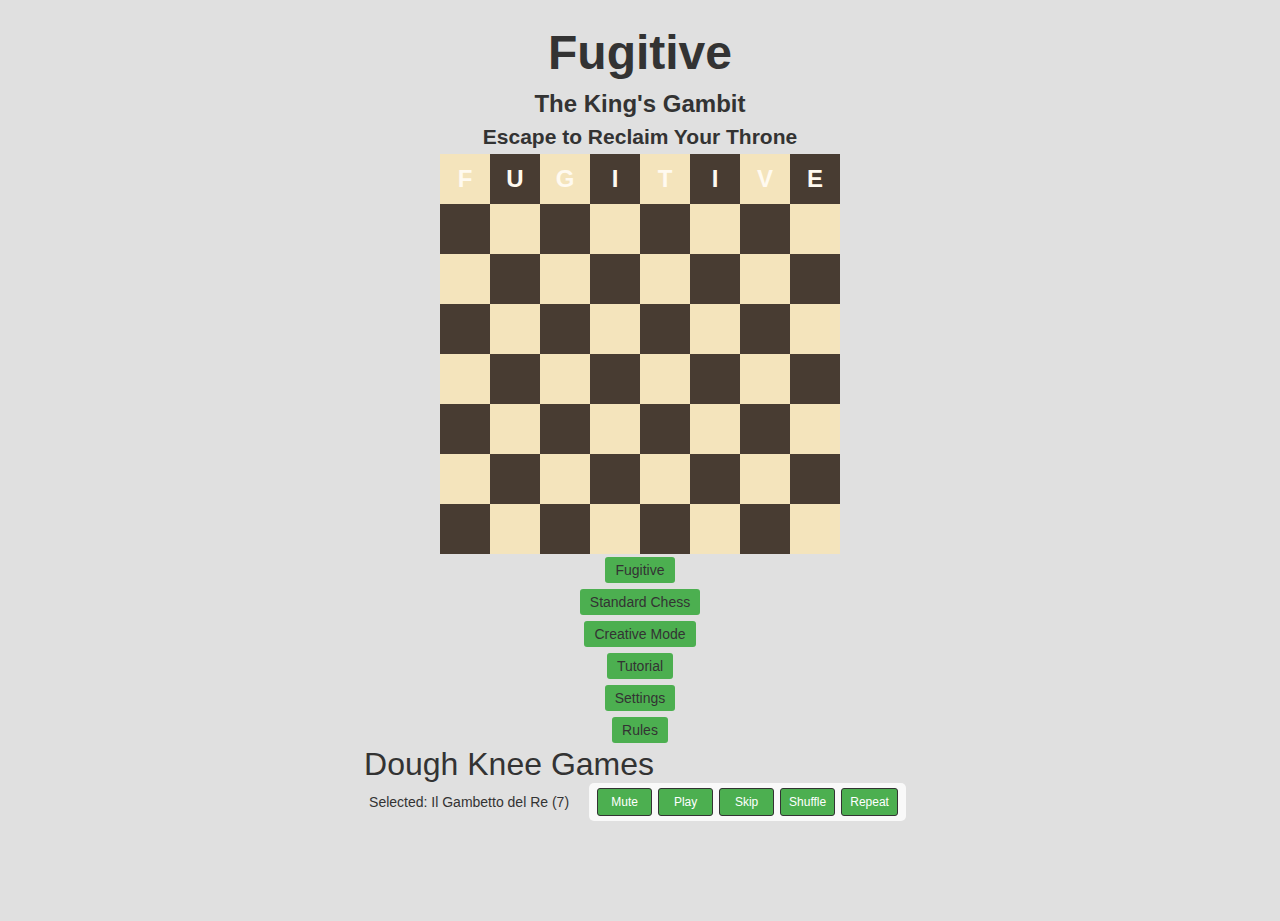
<file: Fugitive.html>
<!DOCTYPE html>
<html lang="en">
<head>
    <meta charset="UTF-8">
    <meta name="viewport" content="width=device-width, initial-scale=1.0">
    <meta http-equiv="Cache-Control" content="no-cache, no-store, must-revalidate">
    <meta http-equiv="Pragma" content="no-cache">
    <meta http-equiv="Expires" content="0">
    <title>Fugitive Chess</title>
    <link href="https://fonts.googleapis.com/css2?family=Orbitron&family=Permanent+Marker&family=Exo+2&family=Cabin&family=Bubblegum+Sans&family=VCR+OSD+Mono&family=Bebas+Neue&family=Rajdhani&family=Press+Start+2P&family=MedievalSharp&family=Audiowide&family=Creepster&family=Hanalei+Fill&family=Nosifer&display=swap" rel="stylesheet">
    <style>
        body {
            display: flex;
            z-index: 1;
            position: relative;
            flex-direction: column;
            align-items: center;
            font-family: Arial, sans-serif;
            background: #f0f0f0;
            color: #333;
            margin: 0;
            padding: 15px;
            padding-bottom: 100px;
            transition: background 0.3s, color 0.3s;
        }
        h1 { font-size: 48px; margin: 10px 0; text-align: center; }
        h2 { font-size: 24px; margin: 7px 0; text-align: center; }
        h3 { font-size: 21px; margin: 5px 0; text-align: center; }
        f1 { font-size: 32px; margin: 10px 0; text-align: center; }
        f2 { font-size: 16px; margin: 7px 0; text-align: center; }
        f3 { font-size: 14px; margin: 5px 0; text-align: center; }
        #start-page, #fugitive-menu, #game-area, #creative-mode, #tutorial-section, #settings-section, #rules-section {
            display: none;
            flex-direction: column;
            align-items: center;
        }
        #start-page { display: flex; } /* Initially visible */
        #ad-board-container {
            display: grid;
            grid-template-columns: repeat(8, 50px);
            grid-template-rows: repeat(8, 50px);
        }
        .square {
            width: 50px;
            height: 50px;
            display: flex;
            justify-content: center;
            align-items: center;
        }
        .text {
            font-size: 24px;
            font-weight: bold;
        }
        .text-white { color: white; }
        .bg-red { background-color: red; }
        .bg-blue { background-color: blue; }
        .bg-green { background-color: green; }
        .bg-yellow { background-color: yellow; }
        .bg-purple { background-color: purple; }
        .bg-orange { background-color: orange; }
        select {
            padding: 5px;
            font-size: 14px;
            margin: 5px 0;
            border-radius: 3px;
            width: 200px;
            background: #fff;
            border: 1px solid #333;
            cursor: pointer;
        }
        button {
            padding: 5px 10px;
            font-size: 14px;
            cursor: pointer;
            background: #4CAF50;
            color: white;
            border: none;
            border-radius: 3px;
            margin: 3px;
            transition: background 0.3s;
        }
        button:hover { background: #45a049; }
        button:focus {
            outline: 2px solid #000;
            outline-offset: 2px;
        }
        select:focus {
            outline: 2px solid #000;
            outline-offset: 2px;
        }
        canvas {
            border: 2px solid #000;
            box-shadow: 0 0 5px rgba(0, 0, 0, 0.3);
            display: none; /* Hide by default */
        }
        #level-info, #game-info, #stats, #track-info, #mode-instructions, #tutorial-info {
            margin: 5px;
            font-size: 14px;
            text-align: center;
        }
        #mode-instructions { max-width: 350px; }
        #prompt {
            display: none;
            position: fixed;
            top: 50%;
            left: 50%;
            transform: translate(-50%, -50%);
            background: white;
            padding: 10px;
            border: 2px solid #333;
            border-radius: 5px;
            text-align: center;
            font-size: 14px;
            z-index: 1000;
            max-width: 350px;
        }
        #music-controls button {
            padding: 6px 8px;
            font-size: 12px;
            margin: 0 3px;
            min-width: 55px;
            color: white;
            border: 1px solid #333;
        }
        #game-area button, #creative-mode button, #tutorial-section button {
            display: inline-block;
        }
        footer {
            position: relative;
            flex-direction: column;
            height: auto;
            bottom: 0;
            left: 0;
            width: 100%;
            background: #f0f0f0;
            color: #333;
            display: flex;
            justify-content: space-between;
            align-items: center;
            font-family: Arial, sans-serif;
            padding: 10px;
            padding-top: 20px;
            z-index: 10;
            transition: background 0.3s, color 0.3s;
        }
        #developer-info, #logo-placeholder, #sponsor-banner {
            margin: 5px 20px;
        }
        #music-player {
            display: flex;
            align-items: center;
        }
        #track-info { margin-right: 10px; }
        #music-controls {
            display: flex;
            justify-content: center;
            margin: 0 10px;
            padding: 5px;
            background: rgba(255, 255, 255, 0.8);
            border-radius: 5px;
        }
        #sponsor-banner {
            background: #eee;
            padding: 5px;
            border: 1px solid #ccc;
            text-align: center;
            font-style: italic;
        }
        @media (max-width: 600px) {
            body { padding-bottom: 100px; }
            #game-footer {
                flex-direction: column;
                padding: 5px;
            }
            #music-player { margin: 5px 0; }
        }
        #rules-content {
            max-width: 600px;
            text-align: left;
            padding: 10px;
        }
        #standard-chess-section {
            display: none;
            flex-direction: column;
            align-items: center;
        }
    </style>
</head>
<body>
    <header>
        <h1>Fugitive</h1>
        <h2>The King's Gambit</h2>
        <h3>Escape to Reclaim Your Throne</h3>
    </header>
    <main>
        <!-- Start Page -->
        <div id="start-page">
            <div id="ad-board-container"></div>
            <button id="btn-to-fugitive" aria-label="Go to Fugitive mode">Fugitive</button>
            <button id="btn-to-standard" aria-label="Go to Standard Chess mode">Standard Chess</button>
            <button id="btn-to-creative" aria-label="Go to Creative mode">Creative Mode</button>
            <button id="btn-to-tutorial" aria-label="Go to Tutorial">Tutorial</button>
            <button id="btn-to-settings" aria-label="Go to Settings">Settings</button>
            <button id="btn-to-rules" aria-label="Go to Rules">Rules</button>
        </div>

        <!-- Fugitive Menu -->
        <div id="fugitive-menu">
            <h3>Fugitive Mode</h3>
            <div>Difficulty</div>
            <select id="difficulty" title="Choose game difficulty. Higher levels increase guard numbers and aggression.">
                <option value="pawn">Pawn</option>
                <option value="knight" selected>Knight</option>
                <option value="rook">Rook</option>
                <option value="bishop">Bishop</option>
                <option value="queen">Queen</option>
                <option value="king">King</option>
            </select>
            <div id="level-info">Level 1</div>
            <select id="level" title="Select the level (1-100). Affects guard types and numbers."></select>
            <div>Theme</div>
            <select id="theme" title="Choose the visual theme of the game board and UI.">
                <option value="light">Light</option>
                <option value="dark">Dark</option>
                <option value="greyscale">Greyscale</option>
                <option value="rgb">RGB</option>
                <option value="90s">90s</option>
                <option value="80s">80s</option>
                <option value="70s">70s</option>
                <option value="neon">Neon</option>
                <option value="paint">Paint</option>
                <option value="galaxy">Galaxy</option>
                <option value="pirate">Pirate</option>
                <option value="cyberpunk">Cyberpunk</option>
                <option value="retro-arcade">Retro Arcade</option>
                <option value="nature">Nature</option>
                <option value="steampunk">Steampunk</option>
                <option value="mythology">Mythology</option>
                <option value="underwater">Underwater</option>
                <option value="desert">Desert</option>
                <option value="jungle">Jungle</option>
                <option value="space">Space</option>
                <option value="ice">Ice</option>
                <option value="volcano">Volcano</option>
                <option value="candy">Candy Land</option>
                <option value="haunted">Haunted</option>
                <option value="circus">Circus</option>
                <option value="dream">Dreamscape</option>
                <option value="noir">Noir</option>
            </select>
            <div>Piece Style</div>
            <select id="piece-style" title="Select the style of game pieces (e.g., classic, emoji).">
                <option value="classic">Classic</option>
                <option value="emoji">Emoji</option>
                <option value="minimalist">Minimalist</option>
                <option value="fantasy">Fantasy</option>
                <option value="scifi">Sci-Fi</option>
                <option value="historical">Historical</option>
                <option value="medieval">Medieval</option>
                <option value="futuristic">Futuristic</option>
                <option value="animal-kingdom">Animal Kingdom</option>
                <option value="pirate-crew">Pirate Crew</option>
                <option value="cybernetic">Cybernetic</option>
                <option value="mythic">Mythic</option>
                <option value="circus-troupe">Circus Troupe</option>
                <option value="steampunk-gadgets">Steampunk Gadgets</option>
                <option value="elemental">Elemental</option>
                <option value="ghostly">Ghostly</option>
                <option value="candy-cast">Candy Cast</option>
                <option value="catholic">Catholic</option>
            </select>
            <div>Hero</div>
            <select id="hero-select" title="Choose a hero with a special ability (optional)."></select>
            <div>
                <label for="song-select">Select Song:</label>
                <select id="song-select" title="Choose background music for the game.">
                    <option value="">Select a song</option>
                </select>
            </div>
            <div>Turn Timer</div>
            <select id="turn-timer" title="Enable a 30-second timer per turn when On.">
                <option value="off">Off</option>
                <option value="on">On</option>
            </select>
            <div>Turn Limit</div>
            <select id="turn-limit" title="Set a maximum number of turns (None, 5, 10, 15).">
                <option value="none">None</option>
                <option value=" monitoring">5 Turns</option>
                <option value="10">10 Turns</option>
                <option value="15">15 Turns</option>
            </select>
            <div>King Disarmed</div>
            <select id="king-disarmed" title="Prevent the king from attacking guards when On.">
                <option value="off">Off</option>
                <option value="on">On</option>
            </select>
            <div>Guards</div>
            <select id="guards" title="Enable or disable guards on the board.">
                <option value="on">On</option>
                <option value="off">Off</option>
            </select>
            <div>Fog Vision</div>
            <select id="fog-vision" title="Limit visibility to the king’s adjacent squares when On.">
                <option value="off">Off</option>
                <option value="on">On</option>
            </select>
            <div>Treasure Drops</div>
            <select id="treasure-drops" title="Enable random treasure drops on the board when On.">
                <option value="off">Off</option>
                <option value="on">On</option>
            </select>
            <div>Hidden Items</div>
            <select id="hidden-items" title="Make treasures invisible until collected when On.">
                <option value="off">Off</option>
                <option value="on">On</option>
            </select>
            <div>Arcade Mode</div>
            <select id="arcade-mode" title="Enable point collection and scoring when On.">
                <option value="off">Off</option>
                <option value="on">On</option>
            </select>
            <div>Hero Ability</div>
            <select id="hero-ability" title="Enable the selected hero’s special ability when On.">
                <option value="off">Off</option>
                <option value="on">On</option>
            </select>
            <div>Portals</div>
            <select id="portals" title="Add 0-3 pairs of teleporting portals to the board.">
                <option value="0">Off</option>
                <option value="1">1 Pair</option>
                <option value="2">2 Pairs</option>
                <option value="3⁠">3 Pairs</option>
            </select>
            <button id="btn-random-theme" aria-label="Set a random theme">Random Theme</button>
            <button id="btn-play" aria-label="Start the game with selected settings">Play</button>
            <button id="btn-random-start" aria-label="Start a game with random settings">Random Start</button>
            <button id="btn-back-to-start-fugitive" aria-label="Return to the start page">Back to Start Page</button>
        </div>

        <!-- Game Area (Fugitive Gameplay) -->
        <div id="game-area">
            <div id="mode-instructions"></div>
            <div id="game-info">Roll Dice to Start</div>
            <canvas id="board" width="400" height="400"></canvas>
            <div id="stats">Difficulty: Knight | Rolls: 0 | Moves: 0 | Guards: 0 | Levels: 0</div>
            <div>
                <button id="btn-roll" aria-label="Roll the dice to start your turn">Roll Dice</button>
                <button id="btn-menu" aria-label="Return to Fugitive menu">Fugitive Menu</button>
                <button id="btn-reset" aria-label="Reset the current level">Reset</button>
                <button id="btn-restart" aria-label="Restart the current level">Restart</button>
                <button id="btn-save" aria-label="Save the current game state">Save Game</button>
                <button id="btn-load" aria-label="Load a saved game">Load Game</button>
                <button id="btn-back-to-start-game" aria-label="Return to the start page">Back to Start Page</button>
            </div>
        </div>

        <!-- Standard Mode -->
        <div id="standard-chess-section">
            <h3>Standard Chess</h3>
            <div>Difficulty</div>
            <select id="standard-difficulty" title="Choose AI difficulty">
                <option value="easy">Easy</option>
                <option value="medium" selected>Medium</option>
                <option value="hard">Hard</option>
            </select>
            <div>Theme</div>
            <select id="standard-theme" title="Choose the visual theme of the game board and UI">
                <!-- Options will be populated dynamically from existing themes -->
            </select>
            <div>Piece Style</div>
            <select id="standard-piece-style" title="Select the style of game pieces">
                <!-- Options will be populated dynamically from existing piece styles -->
            </select>
            <div>Hero</div>
            <select id="standard-hero-select" title="Choose a hero to replace the king visually">
                <option value="-1">None Selected</option>
                <!-- Options will be populated dynamically -->
            </select>
            <div>
                <label for="standard-song-select">Select Song:</label>
                <select id="standard-song-select" title="Choose background music for the game">
                    <option value="">Select a song</option>
                    <!-- Options will be populated dynamically -->
                </select>
            </div>
            <div>Turn Timer</div>
            <select id="standard-turn-timer" title="Enable a 30-second timer per turn when On">
                <option value="off">Off</option>
                <option value="on">On</option>
            </select>
            <button id="btn-standard-random-theme" aria-label="Set a random theme">Random Theme</button>
            <button id="btn-standard-play" aria-label="Start Standard Chess">Play</button>
            <button id="btn-standard-reset" aria-label="Reset the game">Reset</button> <!-- Added Reset Button -->
            <button id="btn-back-to-start-standard" aria-label="Return to the start page">Back to Start Page</button>
            <div id="standard-game-info">White to move</div>
            <canvas id="standard-chess-board" width="400" height="400"></canvas>
        </div>

        <!-- Creative Mode -->
        <div id="creative-mode">
            <h3>Creative Mode</h3>
            <div id="creative-tools">
                <button id="btn-place-king" aria-label="Place the king on the board">Place King</button>
                <button id="btn-place-jail" aria-label="Place the jail on the board">Place Jail</button>
                <button id="btn-place-escape" aria-label="Place the escape point on the board">Place Escape</button>
                <select id="guard-type" title="Choose guard type to place.">
                    <option value="pawn">Pawn</option>
                    <option value="rook">Rook</option>
                    <option value="knight">Knight</option>
                    <option value="bishop">Bishop</option>
                    <option value="queen">Queen</option>
                </select>
                <button id="btn-place-guard" aria-label="Place a guard on the board">Place Guard</button>
                <button id="btn-place-block" aria-label="Place a block on the board">Place Block</button>
                <select id="treasure-type" title="Choose treasure type to place.">
                    <option value="diamond">Diamond</option>
                    <option value="key">Key</option>
                    <option value="gold">Gold</option>
                    <option value="shield">Shield</option>
                    <option value="sword">Sword</option>
                    <option value="boots">Boots</option>
                    <option value="spyglass">Spyglass</option>
                    <option value="portal">Portal</option>
                    <option value="potion">Potion</option>
                    <option value="map">Map</option>
                    <option value="trident">Trident</option>
                    <option value="excalibur">Excalibur</option>
                    <option value="mjolnir">Mjolnir</option>
                    <option value="grail">Grail</option>
                    <option value="horn">Horn</option>
                    <option value="bow">Bow</option>
                    <option value="crown">Crown</option>
                    <option value="feather">Feather</option>
                    <option value="eye">Eye</option>
                    <option value="storm">Storm</option>
                </select>
                <button id="btn-place-treasure" aria-label="Place a treasure on the board">Place Treasure</button>
                <button id="btn-place-portal" aria-label="Place a portal on the board">Place Portal</button>
                <button id="btn-remove" aria-label="Remove an element from the board">Remove Element</button>
                <button id="btn-save-map" aria-label="Save the current map">Save Map</button>
                <button id="btn-load-map" aria-label="Load a saved map">Load Map</button>
                <button id="btn-play-creative" aria-label="Play the current map">Play Map</button>
                <button id="btn-back-to-start-creative" aria-label="Return to the start page">Back to Start Page</button>
            </div>
            <canvas id="creative-board" width="400" height="400"></canvas>
        </div>

        <!-- Tutorial Section -->
        <div id="tutorial-section">
            <h3>Tutorial</h3>
            <div id="tutorial-info">Welcome to the Tutorial! Follow the instructions below.</div>
            <canvas id="tutorial-board" width="400" height="400"></canvas>
            <button id="btn-back-to-start-tutorial" aria-label="Return to the start page">Back to Start Page</button>
        </div>

        <!-- Settings Section -->
        <div id="settings-section">
            <h3>Settings</h3>
            <label for="music-volume">Music Volume:</label>
            <input type="range" id="music-volume" min="0" max="1" step="0.1" value="0.5">
            <button id="btn-save-theme" aria-label="Save the current theme">Save Current Theme</button>
            <button id="btn-back-to-start-settings" aria-label="Return to the start page">Back to Start Page</button>
        </div>

        <!-- Rules Section -->
        <div id="rules-section">
            <h3>Game Rules</h3>
            <div id="rules-content">
                <p><strong>Goal:</strong> Escape from jail (red square) to the safe spot (green square) as the king or a selected hero, avoiding guards.</p>
                <p><strong>Play:</strong></p>
                <ul>
                    <li>Choose difficulty, level, theme, piece style, and optionally a hero.</li>
                    <li>Toggle options: Turn Timer, Turn Limit, King Disarmed, Guards, Treasure Drops, Hidden Items, Hero Ability.</li>
                    <li>Click Play or Random Start.</li>
                    <li>Black walls block paths.</li>
                    <li>Press Space to roll dice (1–6 moves). Use arrow keys or WASD to move.</li>
                    <li>Move (1 move per square) or attack guards (1 move, removes them, ends turn, unless King Disarmed).</li>
                    <li>Collect treasures for special abilities (if enabled).</li>
                    <li>Use hero abilities (if enabled).</li>
                    <li>Reset: new board; Restart: same board; Menu: return to menu.</li>
                </ul>
                <p><strong>Pieces:</strong></p>
                <ul>
                    <li><strong>King/Hero:</strong> Moves one square in any direction.</li>
                    <li><strong>Pawn:</strong> Moves diagonally towards you.</li>
                    <li><strong>Rook:</strong> Moves horizontally or vertically towards you.</li>
                    <li><strong>Knight:</strong> Moves in an L-shape.</li>
                    <li><strong>Bishop:</strong> Moves diagonally towards you.</li>
                    <li><strong>Queen:</strong> Moves in any direction towards you.</li>
                </ul>
                <p><strong>Options:</strong></p>
                <ul>
                    <li><strong>Turn Timer:</strong> Limits time per turn to 30s when On.</li>
                    <li><strong>Turn Limit:</strong> Ends game if exceeded (None, 5, 10, 15 turns).</li>
                    <li><strong>King Disarmed:</strong> Prevents attacking guards when On.</li>
                    <li><strong>Guards:</strong> Enables/disables guards.</li>
                    <li><strong>Treasure Drops:</strong> Enables random treasure items on the board.</li>
                    <li><strong>Hidden Items:</strong> Makes treasure items invisible until collected.</li>
                    <li><strong>Hero Ability:</strong> Allows the selected hero to use their special ability.</li>
                    <li><strong>Portals:</strong> Adds 0 to 3 pairs of linked portals on the board.</li>
                    <li><strong>Arcade Mode:</strong> Point items (①, ⑤, ⑩) drop, awarding 1, 5, or 10 points. Killing a guard awards 10 points.</li>
                </ul>
            </div>
            <button id="btn-back-to-start-rules" aria-label="Return to the start page">Back to Start Page</button>
        </div>

        <!-- Prompt (Shared Across Modes) -->
        <div id="prompt">
            <div id="prompt-text"></div>
            <button id="btn-replay" aria-label="Replay the current level">Replay</button>
            <button id="btn-next-level" aria-label="Advance to the next level">Next Level</button>
            <button id="btn-back-to-menu" aria-label="Return to the Fugitive menu" style="display: none;">Back to Menu</button>
        </div>
    </main>
    <div id="game-footer">
        <f1>Dough Knee Games</f1>
        <div id="music-player">
            <div id="track-info">Now Playing: None</div>
            <div id="music-controls">
                <button id="btn-mute" aria-label="Toggle mute for music">Mute</button>
                <button id="btn-pause" aria-label="Play or pause music">Play</button>
                <button id="btn-skip" aria-label="Skip to the next music track">Skip</button>
                <button id="btn-shuffle" aria-label="Shuffle the music playlist">Shuffle</button>
                <button id="btn-repeat" aria-label="Toggle repeat for music">Repeat</button>
            </div>
        </div>
    </div>
    <script>
        console.log('Fugitive Chess Version: 2025-06-01 Enhanced with Keyboard Controls');

        // --- Constants and State ---
        const SQUARE = 50;
        const BOARD = 8;
        let ctx = null;
        let tutorialCtx = null;
        let creativeCtx = null
        let standardChessCtx = null;
        let musicInitiated = false;
        let turnTimer = null;
        let adBoardInterval = null;
        let turnCount = 0;
        let isDirty = true;

        // Ad Board Variables
        let currentDesign = 0;
        let patternIndex = 0;
        let horizontalRow = 0;
        let verticalCol = 0;
        let columnStart = 0;
        const patterns = [
            'horizontal-forward', 'horizontal-backward', 'diagonal', 'reverse-diagonal', 'diagonal-backward', 'reverse-diagonal-backward',
            'vertical-forward', 'vertical-backward', 'column-cycling'
        ];

        const heroes = {
            hercules: { emoji: '🦸', effect: 'strength', description: 'Defeat guards in adjacent squares' },
            merlin: { emoji: '🧙', effect: 'magic', description: 'Cast a random treasure effect' },
            hanzo: { emoji: '🥷', effect: 'stealth', description: 'Move through guards undetected' },
            musashi: { emoji: '🤺', effect: 'duel', description: 'Challenge and defeat a guard' },
            alexander: { emoji: '🏇', effect: 'charge', description: 'Move double distance' },
            cleopatra: { emoji: '👸', effect: 'charm', description: 'Distract all guards' },
            siddhartha: { emoji: '🤴', effect: 'peace', description: 'Prevent guard attacks for one turn' },
            michael: { emoji: '👼', effect: 'protection', description: 'Invincibility for one turn' },
            solomon: { emoji: '👨‍⚖️', effect: 'wisdom', description: 'Reveal optimal path' },
            gagarin: { emoji: '👨‍🚀', effect: 'explore', description: 'Teleport to any square' },
            jesus: { emoji: '✝️', effect: 'resurrection', description: 'Revive if captured once' },
            loki: { emoji: '🦹', effect: 'trickery', description: 'Swap places with a guard' }
        };

        const treasures = {
            diamond: { symbol: '💎', effect: 'reroll', description: 'Reroll the dice' },
            key: { symbol: '🗝️', effect: 'unlock', description: 'Unlock a hidden path' },
            gold: { symbol: '💰', effect: 'score', description: 'Gain 100 points' },
            shield: { symbol: '🛡️', effect: 'invincible', duration: 1, description: 'Invincible for one turn' },
            sword: { symbol: '⚔️', effect: 'attack', description: 'Extra attack' },
            boots: { symbol: '🏃', effect: 'double-moves', duration: 1, description: 'Double moves for one roll' },
            spyglass: { symbol: '🔍', effect: 'reveal-guards', description: 'Reveal all guard vision' },
            portal: { symbol: '🕳️', effect: 'teleport', description: 'Teleport to random square' },
            potion: { symbol: '🧪', effect: 'restore-moves', description: 'Restore moves' },
            map: { symbol: '📜', effect: 'reveal-treasures', description: 'Reveal all treasures' },
            trident: { symbol: '🔱', effect: 'push-guards', description: 'Push guards back' },
            excalibur: { symbol: '🗡️', effect: 'defeat-guard', description: 'Defeat any guard' },
            mjolnir: { symbol: '🔨', effect: 'stun-guards', description: 'Stun all guards' },
            grail: { symbol: '🍷', effect: 'invincible', duration: 2, description: 'Invincible for two turns' },
            horn: { symbol: '📯', effect: 'distract-guards', description: 'Distract guards' },
            bow: { symbol: '🏹', effect: 'ranged-attack', description: 'Attack from afar' },
            crown: { symbol: '👑', effect: 'double-score', description: 'Double score' },
            feather: { symbol: '🪶', effect: 'fly', description: 'Fly over walls' },
            eye: { symbol: '🧿', effect: 'see-through', description: 'See through walls' },
            storm: { symbol: '🌩️', effect: 'disrupt-vision', description: 'Disrupt guard vision' }
        };

        const points = { '①': 1, '⑤': 5, '⑩': 10 };

        const pieceValues = {
            pawn: 1,
            knight: 3,
            bishop: 3,
            rook: 5,
            queen: 9,
            king: 0
        };

        const standardState = {
            board: Array(8).fill(null).map(() => Array(8).fill(null)),
            turn: 'white',
            selected: null,
            validMoves: [],
            castling: { white: { king: true, kingRook: true, queenRook: true }, black: { king: true, kingRook: true, queenRook: true } },
            enPassant: null,
            difficulty: 'medium',
            theme: 'light',
            pieceStyle: 'classic',
            turnTimer: 'off',
            timer: null,
            whiteTime: 600, // 10 minutes in seconds
            blackTime: 600,
            aiPlaysAs: null,
            cursorRow: 0,
            cursorCol: 0,
            hero: null
        };

        const state = {
            mode: 'fugitive',
            king: [0, 0],
            jail: [0, 0],
            escape: [7, 7],
            opponents: [],
            blocked: [],
            treasures: [],
            collectedTreasures: [],
            portals: 'off',
            portalsList: [],
            roll: 0,
            moves: 0,
            rolls: 0,
            guards: 0,
            levels: 0,
            phase: 'waiting',
            level: 1,
            difficulty: 'knight',
            theme: 'light',
            pieceStyle: 'classic',
            hero: null,
            initial: null,
            turnTimer: 'off',
            turnLimit: 'none',
            kingDisarmed: 'off',
            guardsEnabled: 'on',
            fogVision: 'off',
            treasureDrops: 'off',
            hiddenItems: 'off',
            heroAbility: 'off',
            arcadeMode: 'off',
            score: 0,
            pointItems: [],
            music: {
                audio: new Audio(),
                playlist: [
                    { url: 'https://raw.githubusercontent.com/nickdoneysr/Fugitive/dc296967db5495f973bd1fbbd385fd74468e54dc/Il%20Gambetto%20del%20Re(7).mp3', name: 'Il Gambetto del Re (7)', duration: '3:42' },
                    { url: 'https://raw.githubusercontent.com/nickdoneysr/Fugitive/dc296967db5495f973bd1fbbd385fd74468e54dc/Il%20Gambetto%20del%20Re(6).mp3', name: 'Il Gambetto del Re (6)', duration: '4:18' },
                    { url: 'https://raw.githubusercontent.com/nickdoneysr/Fugitive/dc296967db5495f973bd1fbbd385fd74468e54dc/Il%20Gambetto%20del%20Re(5).mp3', name: 'Il Gambetto del Re (5)', duration: '3:57' },
                    { url: 'https://raw.githubusercontent.com/nickdoneysr/Fugitive/dc296967db5495f973bd1fbbd385fd74468e54dc/Il%20Gambetto%20del%20Re(4).mp3', name: 'Il Gambetto del Re (4)', duration: '4:02' },
                    { url: 'https://raw.githubusercontent.com/nickdoneysr/Fugitive/dc296967db5495f973bd1fbbd385fd74468e54dc/Il%20Gambetto%20del%20Re(3).mp3', name: 'Il Gambetto del Re (3)', duration: '3:32' },
                    { url: 'https://raw.githubusercontent.com/nickdoneysr/Fugitive/dc296967db5495f973bd1fbbd385fd74468e54dc/Il%20Gambetto%20del%20Re(2).mp3', name: 'Il Gambetto del Re (2)', duration: '4:15' },
                    { url: 'https://raw.githubusercontent.com/nickdoneysr/Fugitive/dc296967db5495f973bd1fbbd385fd74468e54dc/Il%20Gambetto%20del%20Re(1).mp3', name: 'Il Gambetto del Re (1)', duration: '3:48' },
                    { url: 'https://raw.githubusercontent.com/nickdoneysr/Fugitive/470b9a7bab58eb92c6af096edad59fedb737a4d7/Il%20Gambetto%20del%20Re(8).mp3', name: 'Il Gambetto del Re (8)', duration: '3:52' },
                    { url: 'https://raw.githubusercontent.com/nickdoneysr/Fugitive/470b9a7bab58eb92c6af096edad59fedb737a4d7/Il%20Gambetto%20del%20Re(9).mp3', name: 'Il Gambetto del Re (9)', duration: '4:08' },
                    { url: 'https://raw.githubusercontent.com/nickdoneysr/Fugitive/470b9a7bab58eb92c6af096edad59fedb737a4d7/Il%20Gambetto%20del%20Re(10).mp3', name: 'Il Gambetto del Re (10)', duration: '3:38' },
                    { url: 'https://raw.githubusercontent.com/nickdoneysr/Fugitive/470b9a7bab58eb92c6af096edad59fedb737a4d7/Il%20Gambetto%20del%20Re(11).mp3', name: 'Il Gambetto del Re (11)', duration: '4:12' },
                    { url: 'https://raw.githubusercontent.com/nickdoneysr/Fugitive/470b9a7bab58eb92c6af096edad59fedb737a4d7/Il%20Gambetto%20del%20Re(12).mp3', name: 'Il Gambetto del Re (12)', duration: '3:47' },
                    { url: 'https://raw.githubusercontent.com/nickdoneysr/Fugitive/7c3b9dd1d1eb8823253ab5096e8bdc41931e9aac/Il%20Gambetto%20del%20Re(13).mp3', name: 'Il Gambetto del Re (13)', duration: '4:07' },
                    { url: 'https://raw.githubusercontent.com/nickdoneysr/Fugitive/7c3b9dd1d1eb8823253ab5096e8bdc41931e9aac/Il%20Gambetto%20del%20Re(14).mp3', name: 'Il Gambetto del Re (14)', duration: '3:53' },
                    { url: 'https://raw.githubusercontent.com/nickdoneysr/Fugitive/7c3b9dd1d1eb8823253ab5096e8bdc41931e9aac/Il%20Gambetto%20del%20Re(15).mp3', name: 'Il Gambetto del Re (15)', duration: '4:13' },
                    { url: 'https://raw.githubusercontent.com/nickdoneysr/Fugitive/7c3b9dd1d1eb8823253ab5096e8bdc41931e9aac/Il%20Gambetto%20del%20Re(16).mp3', name: 'Il Gambetto del Re (16)', duration: '3:37' },
                    { url: 'https://raw.githubusercontent.com/nickdoneysr/Fugitive/7c3b9dd1d1eb8823253ab5096e8bdc41931e9aac/Il%20Gambetto%20del%20Re(17).mp3', name: 'Il Gambetto del Re (17)', duration: '4:27' },
                    { url: 'https://raw.githubusercontent.com/nickdoneysr/Fugitive/7c3b9dd1d1eb8823253ab5096e8bdc41931e9aac/Il%20Gambetto%20del%20Re(18).mp3', name: 'Il Gambetto del Re (18)', duration: '3:49' },
                    { url: 'https://raw.githubusercontent.com/nickdoneysr/Fugitive/7c3b9dd1d1eb8823253ab5096e8bdc41931e9aac/Il%20Gambetto%20del%20Re(19).mp3', name: 'Il Gambetto del Re (19)', duration: '4:03' }
                ],
                currentTrack: 0,
                isPlaying: false,
                isMuted: false,
                isRepeating: false,
                hasErrored: false
            }
        };

        const keyState = {};
        document.addEventListener('keydown', (e) => {
            keyState[e.key] = true;
            handleKeyDown(e);
        });
        document.addEventListener('keyup', (e) => {
            keyState[e.key] = false;
        });

        const themes = {
            light: { light: '#f5f5f5', dark: '#a0a0a0', bg: '#e0e0e0', btn: '#4CAF50', btnHover: '#45a049', text: '#333', font: 'Arial, sans-serif' },
            dark: { light: '#555', dark: '#222', bg: '#1a1a1a', btn: '#ff4444', btnHover: '#cc3333', text: '#fff', font: 'Arial, sans-serif' },
            greyscale: { light: '#ccc', dark: '#666', bg: '#999', btn: '#777', btnHover: '#555', text: '#000', font: 'Arial, sans-serif' },
            rgb: { light: '#ff3333', dark: '#33cc33', bg: '#3333ff', btn: '#ff00ff', btnHover: '#cc00cc', text: '#fff', font: 'Arial, sans-serif' },
            '90s': { light: '#ff1493', dark: '#00ffff', bg: 'linear-gradient(45deg, #ff69b4, #800080)', btn: '#ff00ff', btnHover: '#cc00cc', text: '#fff', font: 'Bubblegum Sans, cursive' },
            '80s': { light: '#ff00ff', dark: '#00ffff', bg: 'linear-gradient(45deg, #220066, #00ffff)', btn: '#ff0066', btnHover: '#cc0052', text: '#fff', font: 'VCR OSD Mono, monospace' },
            '70s': { light: '#ffdb58', dark: '#568203', bg: 'linear-gradient(45deg, #ffdb58, #8b4513)', btn: '#228b22', btnHover: '#1a6b1a', text: '#333', font: 'Bebas Neue, sans-serif' },
            neon: { light: '#ff69b4', dark: '#00b7eb', bg: '#000', btn: '#39ff14', btnHover: '#2ecc10', text: '#fff', font: 'Orbitron, sans-serif' },
            paint: { light: '#ff0000', dark: '#ffff00', bg: '#f5f5f5', btn: '#0000ff', btnHover: '#0000cc', text: '#333', font: 'Permanent Marker, cursive' },
            galaxy: { light: '#4b0082', dark: '#191970', bg: 'linear-gradient(45deg, #2a1a4b, #000080)', btn: '#ff00ff', btnHover: '#cc00cc', text: '#fff', font: 'Exo 2, sans-serif' },
            pirate: { light: '#8b4513', dark: '#3c2f2f', bg: 'linear-gradient(45deg, #4682b4, #2f4f4f)', btn: '#ffd700', btnHover: '#cca300', text: '#fff', font: 'Cabin, sans-serif' },
            cyberpunk: { light: '#00ff00', dark: '#9932cc', bg: 'linear-gradient(45deg, #0a0a23, #2f004f)', btn: '#ff1493', btnHover: '#cc1076', text: '#fff', font: 'Rajdhani, sans-serif' },
            'retro-arcade': { light: '#ff0000', dark: '#0000ff', bg: '#000', btn: '#00ff00', btnHover: '#00cc00', text: '#fff', font: 'Press Start 2P, cursive' },
            nature: { light: '#228b22', dark: '#8b4513', bg: 'linear-gradient(45deg, #556b2f, #deb887)', btn: '#6b8e23', btnHover: '#556b2f', text: '#fff', font: 'Cabin, sans-serif' },
            steampunk: { light: '#d4a373', dark: '#3c2f2f', bg: '#8b5a2b', btn: '#b8860b', btnHover: '#8b6508', text: '#f5f5dc', font: 'Cabin, sans-serif' },
            mythology: { light: '#f4e4bc', dark: '#483c32', bg: '#b68f40', btn: '#b22222', btnHover: '#8b1a1a', text: '#fffaf0', font: 'MedievalSharp, cursive' },
            underwater: { light: '#66cdaa', dark: '#2e8b57', bg: '#20b2aa', btn: '#ff4500', btnHover: '#cd3700', text: '#f0f8ff', font: 'Cabin, sans-serif' },
            desert: { light: '#edc9af', dark: '#8b4513', bg: '#f4a460', btn: '#cd853f', btnHover: '#a0522d', text: '#333', font: 'Cabin, sans-serif' },
            jungle: { light: '#228b22', dark: '#006400', bg: '#2e8b57', btn: '#6b8e23', btnHover: '#556b2f', text: '#fff', font: 'Cabin, sans-serif' },
            space: { light: '#4b0082', dark: '#191970', bg: '#000080', btn: '#ff00ff', btnHover: '#cc00cc', text: '#fff', font: 'Audiowide, sans-serif' },
            ice: { light: '#e0ffff', dark: '#4682b4', bg: '#b0e0e6', btn: '#00ced1', btnHover: '#0099a8', text: '#333', font: 'Cabin, sans-serif' },
            volcano: { light: '#ff4500', dark: '#8b0000', bg: 'linear-gradient(45deg, #ff8c00, #4b1a00)', btn: '#ff6347', btnHover: '#cd4f39', text: '#fff', font: 'Cabin, sans-serif' },
            candy: { light: '#ffb6c1', dark: '#ff69b4', bg: 'linear-gradient(45deg, #ffebcd, #ff00ff)', btn: '#ff1493', btnHover: '#cc1076', text: '#333', font: 'Bubblegum Sans, cursive' },
            haunted: { light: '#778899', dark: '#2f4f4f', bg: 'linear-gradient(45deg, #483d8b, #000000)', btn: '#ff4500', btnHover: '#cd3700', text: '#fff', font: 'Creepster, cursive' },
            circus: { light: '#ff4500', dark: '#ffd700', bg: 'linear-gradient(45deg, #ff0000, #ffff00)', btn: '#1e90ff', btnHover: '#1c7ed6', text: '#333', font: 'Hanalei Fill, cursive' },
            dream: { light: '#e6e6fa', dark: '#dda0dd', bg: 'linear-gradient(45deg, #b0c4de, #ff69b4)', btn: '#9932cc', btnHover: '#7a28a3', text: '#fff', font: 'Cabin, sans-serif' },
            noir: { light: '#696969', dark: '#2f2f2f', bg: '#000000', btn: '#b0c4de', btnHover: '#8fa3c4', text: '#fff', font: 'Nosifer, cursive' }
        };

        const pieceStyles = {
            classic: { pawn: '♟', rook: '♜', knight: '♞', bishop: '♝', queen: '♛', king: '👑' },
            emoji: { pawn: '🥷', rook: '🏰', knight: '🐎', bishop: '⛪', queen: '👸', king: '🤴' },
            minimalist: { pawn: 'P', rook: 'R', knight: 'N', bishop: 'B', queen: 'Q', king: 'K' },
            fantasy: { pawn: '🧙', rook: '🏰', knight: '⚔️', bishop: '🧝', queen: '👑', king: '🤴' },
            scifi: { pawn: '🤖', rook: '🛰️', knight: '🚀', bishop: '👽', queen: '🌌', king: '👨‍🚀' },
            historical: { pawn: '⚔️', rook: '🛡️', knight: '🐎', bishop: '📜', queen: '👑', king: '🤴' },
            medieval: { pawn: '🛡️', rook: '🏰', knight: '🗡️', bishop: '🧙', queen: '👸', king: '🤴' },
            futuristic: { pawn: '🤖', rook: '🛸', knight: '🚀', bishop: '👾', queen: '🌠', king: '👨‍🚀' },
            'animal-kingdom': { pawn: '🐒', rook: '🦏', knight: '🦓', bishop: '🦅', queen: '🦁', king: '🐘' },
            'pirate-crew': { pawn: '🏴‍☠️', rook: '⚓', knight: '⚔️', bishop: '🗺️', queen: '👑', king: '🏴‍☠️👑' },
            cybernetic: { pawn: '🤖', rook: '💾', knight: '🔋', bishop: '🖥️', queen: '🌐', king: '🦾' },
            mythic: { pawn: '🧜', rook: '🏛️', knight: '🦄', bishop: '🔮', queen: '🌟', king: '⚡' },
            'circus-troupe': { pawn: '🤡', rook: '🎪', knight: '🎯', bishop: '🎭', queen: '🎨', king: '🎩' },
            'steampunk-gadgets': { pawn: '⚙️', rook: '🕰️', knight: '🔧', bishop: '🔩', queen: '🧳', king: '🧭' },
            elemental: { pawn: '💧', rook: '🔥', knight: '💨', bishop: '🌍', queen: '⚡', king: '🌞' },
            ghostly: { pawn: '👻', rook: '🏚️', knight: '🕯️', bishop: '💀', queen: '🌙', king: '👻👑' },
            'candy-cast': { pawn: '🍬', rook: '🍫', knight: '🍭', bishop: '🍰', queen: '🍩', king: '🍦' },
            catholic: { pawn: '🙏', rook: '🏰', knight: '⚔️', bishop: '⛪', queen: '👿', king: '✝️' }
        };

        const blocks = {
            pawn: 4,
            knight: 8,
            rook: 12,
            bishop: 16,
            queen: 20,
            king: 24
        };

        const levels = Array(100).fill().map((_, i) => {
            const level = i + 1;
            if (level <= 20) return { pawns: Math.min(3 + Math.floor(level / 5), 8), rooks: 0, knights: 0, bishops: 0, queen: 0 };
            if (level <= 40) return { pawns: 4, rooks: Math.floor(level / 20), knights: Math.floor(level / 15), bishops: 0, queen: 0 };
            if (level <= 60) return { pawns: 5, rooks: 1, knights: 1, bishops: Math.floor(level / 25), queen: 0 };
            if (level <= 80) return { pawns: 6, rooks: 1, knights: 1, bishops: 1, queen: Math.floor(level / 50) };
            return { pawns: 8, rooks: 2, knights: 2, bishops: 2, queen: 1 };
        });

        // --- Navigation Functions ---
        function showSection(sectionId) {
            const sections = ['start-page', 'fugitive-menu', 'game-area', 'creative-mode', 'tutorial-section', 'settings-section', 'rules-section', 'standard-chess-section'];
            sections.forEach(id => {
                const section = document.getElementById(id);
                if (section) section.style.display = id === sectionId ? 'flex' : 'none';
            });
            document.getElementById('prompt').style.display = 'none';
            if (sectionId === 'start-page') {
                generateAdBoard();
                adBoardInterval = setInterval(generateAdBoard, 5000);
            } else {
                clearInterval(adBoardInterval);
            }
            clearInterval(turnTimer);
            clearInterval(standardState.timer);

            // Manage canvas visibility
            const canvases = {
                'game-area': 'board',
                'tutorial-section': 'tutorial-board',
                'creative-mode': 'creative-board',
                'standard-chess-section': 'standard-chess-board'
            };
            Object.entries(canvases).forEach(([section, canvasId]) => {
                const canvas = document.getElementById(canvasId);
                if (canvas) canvas.style.display = section === sectionId ? 'block' : 'none';
            });

            // Ensure redraw after showing section
            if (sectionId === 'standard-chess-section') {
                setTimeout(drawStandardBoard, 0);
            } else if (sectionId === 'game-area') {
                setTimeout(drawBoard, 0);
            } else if (sectionId === 'creative-mode') {
                setTimeout(drawCreativeBoard, 0);
            } else if (sectionId === 'tutorial-section') {
                setTimeout(drawBoard, 0);
            }
        }

        function showStartPage() {
            showSection('start-page');
            clearInterval(turnTimer);
        }

        // --- Utility Functions ---
        function generateAdBoard() {
            const themeKeys = Object.keys(themes);
            const randomThemeKey = themeKeys[Math.floor(Math.random() * themeKeys.length)];
            const theme = themes[randomThemeKey];
            const currentPattern = patterns[patternIndex];
            let positions = [];
            const letters = 'FUGITIVE'.split('');

            if (currentPattern === 'horizontal-forward') {
                const row = horizontalRow;
                for (let col = 0; col < 8; col++) positions.push([row, col]);
                horizontalRow = (horizontalRow + 1) % 8;
            } else if (currentPattern === 'horizontal-backward') {
                const row = horizontalRow;
                for (let col = 7; col >= 0; col--) positions.push([row, col]);
                horizontalRow = (horizontalRow + 1) % 8;
            } else if (currentPattern === 'diagonal') {
                for (let i = 0; i < 8; i++) positions.push([i, i]);
            } else if (currentPattern === 'reverse-diagonal') {
                for (let i = 0; i < 8; i++) positions.push([i, 7 - i]);
            } else if (currentPattern === 'diagonal-backward') {
                for (let i = 7; i >= 0; i--) positions.push([i, i]);
            } else if (currentPattern === 'reverse-diagonal-backward') {
                for (let i = 7; i >= 0; i--) positions.push([i, 7 - i]);
            } else if (currentPattern === 'vertical-forward') {
                const col = verticalCol;
                for (let row = 0; row < 8; row++) positions.push([row, col]);
                verticalCol = (verticalCol + 1) % 8;
            } else if (currentPattern === 'vertical-backward') {
                const col = verticalCol;
                for (let row = 7; row >= 0; row--) positions.push([row, col]);
                verticalCol = (verticalCol + 1) % 8;
            } else if (currentPattern === 'column-cycling') {
                for (let i = 0; i < 8; i++) {
                    const col = (columnStart + i) % 8;
                    positions.push([0, col]);
                }
                columnStart = (columnStart + 1) % 8;
            }

            patternIndex = (patternIndex + 1) % patterns.length;
            const board = document.getElementById('ad-board-container');
            board.innerHTML = '';
            for (let row = 0; row < 8; row++) {
                for (let col = 0; col < 8; col++) {
                    const cell = document.createElement('div');
                    cell.className = 'square';
                    const isLight = (row + col) % 2 === 0;
                    cell.style.backgroundColor = isLight ? theme.light : theme.dark;
                    const letterIndex = positions.findIndex(p => p[0] === row && p[1] === col);
                    if (letterIndex !== -1) {
                        const span = document.createElement('span');
                        span.className = 'text';
                        span.textContent = letters[letterIndex];
                        span.style.color = theme.text;
                        cell.appendChild(span);
                    }
                    board.appendChild(cell);
                }
            }
        }

        function getSongDisplayName(track) {
            return track.name;
        }

        function manhattanDistance(pos1, pos2) {
            return Math.abs(pos1[0] - pos2[0]) + Math.abs(pos1[1] - pos2[1]);
        }

        function getRandomSquare(occupied) {
            const allOccupied = (occupied || []).concat(
                state.blocked,
                state.opponents.map(op => op.pos),
                state.treasures.map(t => t.pos),
                [state.king]
            ).filter(pos => pos && pos[0] >= 0 && pos[0] < BOARD && pos[1] >= 0 && pos[1] < BOARD);
            let pos;
            let attempts = 0;
            do {
                pos = [Math.floor(Math.random() * BOARD), Math.floor(Math.random() * BOARD)];
                attempts++;
                if (attempts > 20) {
                    for (let row = 0; row < BOARD; row++) {
                        for (let col = 0; col < BOARD; col++) {
                            if (!allOccupied.some(p => p[0] === row && p[1] === col)) return [row, col];
                        }
                    }
                    return [0, 0];
                }
            } while (allOccupied.some(p => p[0] === pos[0] && p[1] === pos[1]));
            return pos;
        }

        function getLinkedPortal(pos) {
            for (const pair of state.portalsList) {
                if (pair[0][0] === pos[0] && pair[0][1] === pos[1]) return pair[1];
                else if (pair[1][0] === pos[0] && pair[1][1] === pos[1]) return pair[0];
            }
            return null;
        }

        // --- Initialization Functions ---
        function initializeGame() {
            try {
                const canvas = document.getElementById('board');
                if (!canvas) throw new Error('Canvas (#board) not found');
                ctx = canvas.getContext('2d');
                if (!ctx) throw new Error('Canvas context unavailable for #board');

                const tutorialCanvas = document.getElementById('tutorial-board');
                if (!tutorialCanvas) throw new Error('Tutorial canvas (#tutorial-board) not found');
                tutorialCtx = tutorialCanvas.getContext('2d');
                if (!tutorialCtx) throw new Error('Tutorial canvas context unavailable');

                const creativeCanvas = document.getElementById('creative-board');
                if (!creativeCanvas) throw new Error('Creative canvas (#creative-board) not found');
                creativeCtx = creativeCanvas.getContext('2d');
                if (!creativeCtx) throw new Error('Creative canvas context unavailable');

                const standardCanvas = document.getElementById('standard-chess-board');
                if (!standardCanvas) throw new Error('Standard Chess canvas (#standard-chess-board) not found');
                standardChessCtx = standardCanvas.getContext('2d');
                if (!standardChessCtx) throw new Error('Standard Chess canvas context unavailable');

                // Load custom themes (Insert here)
                const customThemes = JSON.parse(localStorage.getItem('fugitiveCustomThemes')) || {};
                Object.keys(customThemes).forEach(key => {
                    themes[`custom:${key}`] = customThemes[key];
                });

                const fugitiveMenu = document.getElementById('fugitive-menu');
                if (!fugitiveMenu) throw new Error('Fugitive menu (#fugitive-menu) not found');

                const gameArea = document.getElementById('game-area');
                if (!gameArea) throw new Error('Game area (#game-area) not found');

                state.music.audio.volume = 0.5;
                state.music.audio.addEventListener('ended', () => {
                    if (state.music.isRepeating) playMusic();
                    else skipTrack();
                });
                state.music.audio.onerror = () => {
                    state.music.hasErrored = true;
                    console.error('Audio error:', state.music.audio.error);
                    skipTrack();
                };
                state.music.audio.oncanplay = () => {
                    if (!state.music.hasErrored && state.music.isPlaying) state.music.audio.play().catch(console.error);
                };

                state.music.currentTrack = 0;
                document.getElementById('song-select').value = "0";
                document.getElementById('btn-pause').textContent = 'Play';
                document.getElementById('track-info').textContent = `Selected: ${getSongDisplayName(state.music.playlist[state.music.currentTrack])}`;

                initLevelDropdown();
                initDifficultyDropdown();
                initThemeDropdown();
                initPieceStyleDropdown();
                initHeroDropdown();
                initSongSelect();
                initButtons();
                initCanvasEvents();
                initStandardDropdowns();
                initStandardButtons();
                initStandardCanvasEvents();
                applyTheme();
                updateStats();
                requestAnimationFrame(gameLoop);

                // Add event listener for the reset button
                const resetButton = document.getElementById('btn-standard-reset');
                if (resetButton) {
                    resetButton.addEventListener('click', resetStandardChess);
                } else {
                    console.warn('Reset button (#btn-standard-reset) not found');
                }

                fugitiveMenu.addEventListener('click', startMusicOnInteraction);
                const selects = fugitiveMenu.querySelectorAll('select');
                selects.forEach(select => select.addEventListener('change', startMusicOnInteraction));

                showStartPage();

                document.getElementById('music-volume').addEventListener('input', (e) => {
                    state.music.audio.volume = parseFloat(e.target.value);
                });

            } catch (error) {
                console.error('Initialization failed:', error);
                alert(`Game failed to load: ${error.message}`);
            }
        }

        function initLevelDropdown() {
            const level = document.getElementById('level');
            if (!level) return;
            level.innerHTML = '';
            for (let i = 1; i <= 100; i++) {
                const option = document.createElement('option');
                option.value = i;
                option.textContent = `Level ${i}`;
                if (i === state.level) option.selected = true;
                level.appendChild(option);
            }
            level.addEventListener('change', (e) => {
                state.level = parseInt(e.target.value, 10) || 1;
                state.level = Math.max(1, Math.min(state.level, 100));
                document.getElementById('level-info').textContent = `Level ${state.level}`;
                updateStats();
                if (document.getElementById('game-area').style.display === 'flex') {
                    initBoard();
                    drawBoard();
                }
            });
            level.value = state.level;
        }

        function initDifficultyDropdown() {
            const difficulty = document.getElementById('difficulty');
            if (!difficulty) return;
            difficulty.value = state.difficulty;
            difficulty.addEventListener('change', (e) => {
                state.difficulty = e.target.value;
                updateStats();
                if (document.getElementById('game-area').style.display === 'flex') {
                    initBoard();
                    drawBoard();
                }
            });
        }

        function initThemeDropdown() {
            const theme = document.getElementById('theme');
            if (!theme) return;
            theme.innerHTML = '';
            Object.keys(themes).forEach(themeKey => {
                if (themeKey !== 'random') { // Exclude 'random' from initial list
                    const option = document.createElement('option');
                    option.value = themeKey;
                    if (themeKey.startsWith('custom:')) {
                        const name = themeKey.slice(7);
                        option.textContent = `${name} (custom)`;
                    } else {
                        option.textContent = themeKey.charAt(0).toUpperCase() + themeKey.slice(1);
                    }
                    theme.appendChild(option);
                }
            });
            const randomOption = document.createElement('option');
            randomOption.value = 'random';
            randomOption.textContent = 'Random';
            theme.appendChild(randomOption);
            theme.value = state.theme;
            theme.addEventListener('change', (e) => {
                const selected = e.target.value;
                if (selected === 'random') {
                    setRandomTheme();
                } else {
                    state.theme = selected;
                    applyTheme();
                    if (document.getElementById('game-area').style.display === 'flex') drawBoard();
                }
            });
        }

        function initPieceStyleDropdown() {
            const pieceStyle = document.getElementById('piece-style');
            if (!pieceStyle) return;
            pieceStyle.value = state.pieceStyle;
            pieceStyle.addEventListener('change', (e) => {
                state.pieceStyle = e.target.value;
                if (!pieceStyles[state.pieceStyle]) state.pieceStyle = 'classic';
                if (document.getElementById('game-area').style.display === 'flex') drawBoard();
            });
        }

        function initHeroDropdown() {
            const select = document.getElementById('hero-select');
            select.innerHTML = '<option value="-1">None Selected</option>';
            Object.keys(heroes).forEach((heroKey, index) => {
                const hero = heroes[heroKey];
                const option = document.createElement('option');
                option.value = heroKey;
                option.textContent = `${hero.emoji} ${heroKey.charAt(0).toUpperCase() + heroKey.slice(1)}`;
                select.appendChild(option);
            });
            select.value = -1;
            select.addEventListener('change', (e) => {
                const heroKey = e.target.value;
                state.hero = heroKey !== '-1' ? heroKey : null;
                if (document.getElementById('game-area').style.display === 'flex') drawBoard();
            });
        }

        function initSongSelect() {
            const select = document.getElementById('song-select');
            state.music.playlist.forEach((track, index) => {
                const option = document.createElement('option');
                option.value = index;
                option.textContent = getSongDisplayName(track);
                select.appendChild(option);
            });
            select.value = "0";
            select.addEventListener('change', (e) => {
                const index = parseInt(e.target.value, 10);
                if (!isNaN(index)) {
                    state.music.currentTrack = index;
                    if (state.music.isPlaying) playMusic();
                    else document.getElementById('track-info').textContent = `Selected: ${getSongDisplayName(state.music.playlist[state.music.currentTrack])}`;
                }
            });
        }

        function initStandardDropdowns() {
            const themeSelect = document.getElementById('standard-theme');
            themeSelect.innerHTML = '';
            Object.keys(themes).forEach(themeKey => {
                if (themeKey !== 'random') {
                    const option = document.createElement('option');
                    option.value = themeKey;
                    if (themeKey.startsWith('custom:')) {
                        const name = themeKey.slice(7);
                        option.textContent = `${name} (custom)`;
                    } else {
                        option.textContent = themeKey.charAt(0).toUpperCase() + themeKey.slice(1);
                    }
                    themeSelect.appendChild(option);
                }
            });
            const randomOption = document.createElement('option');
            randomOption.value = 'random';
            randomOption.textContent = 'Random';
            themeSelect.appendChild(randomOption);
            themeSelect.value = standardState.theme;
            themeSelect.addEventListener('change', (e) => {
                const selected = e.target.value;
                if (selected === 'random') {
                    setRandomTheme();
                } else {
                    standardState.theme = selected;
                    drawStandardBoard();
                    isDirty = true;
                }
            });

            const pieceStyleSelect = document.getElementById('standard-piece-style');
            Object.keys(pieceStyles).forEach(style => {
                const option = document.createElement('option');
                option.value = style;
                option.textContent = style.charAt(0).toUpperCase() + style.slice(1);
                pieceStyleSelect.appendChild(option);
            });
            pieceStyleSelect.value = standardState.pieceStyle;
            pieceStyleSelect.addEventListener('change', (e) => {
                standardState.pieceStyle = e.target.value;
                drawStandardBoard();
            });

            const songSelect = document.getElementById('standard-song-select');
            state.music.playlist.forEach((track, index) => {
                const option = document.createElement('option');
                option.value = index;
                option.textContent = getSongDisplayName(track);
                songSelect.appendChild(option);
            });
            songSelect.addEventListener('change', (e) => {
                const index = parseInt(e.target.value, 10);
                if (!isNaN(index)) {
                    state.music.currentTrack = index;
                    if (state.music.isPlaying) playMusic();
                    else document.getElementById('track-info').textContent = `Selected: ${getSongDisplayName(state.music.playlist[state.music.currentTrack])}`;
                }
            });

            // Add Hero dropdown population
            const heroSelect = document.getElementById('standard-hero-select');
            heroSelect.innerHTML = '<option value="-1">None Selected</option>';
            Object.keys(heroes).forEach((heroKey) => {
                const hero = heroes[heroKey];
                const option = document.createElement('option');
                option.value = heroKey;
                option.textContent = `${hero.emoji} ${heroKey.charAt(0).toUpperCase() + heroKey.slice(1)}`;
                heroSelect.appendChild(option);
            });
            heroSelect.value = '-1';
            heroSelect.addEventListener('change', (e) => {
                const heroKey = e.target.value;
                standardState.hero = heroKey !== '-1' ? heroKey : null;
                drawStandardBoard();
                isDirty = true; // Ensure redraw
            });
        }

        function initStandardButtons() {
            const buttons = [
                { id: 'btn-random-theme', fn: setRandomTheme },
                { id: 'btn-mute', fn: toggleMute },
                { id: 'btn-pause', fn: togglePause },
                { id: 'btn-skip', fn: skipTrack },
                { id: 'btn-shuffle', fn: shufflePlaylist },
                { id: 'btn-repeat', fn: toggleRepeat },
                { id: 'btn-save', fn: saveGame },
                { id: 'btn-load', fn: loadGame },
                { id: 'btn-to-standard', fn: () => showSection('standard-chess-section') },
                { id: 'btn-standard-random-theme', fn: setRandomTheme },
                { id: 'btn-standard-play', fn: startStandardChess },
                { id: 'btn-back-to-start-standard', fn: showStartPage }
            ];
            buttons.forEach(({ id, fn }) => {
                const btn = document.getElementById(id);
                if (btn) btn.addEventListener('click', fn);
            });
        }

        function initButtons() {
            const buttons = [
                { id: 'btn-to-fugitive', fn: () => showSection('fugitive-menu') },
                { id: 'btn-to-creative', fn: () => { showSection('creative-mode'); startCreativeMode(); } },
                { id: 'btn-to-tutorial', fn: () => { showSection('tutorial-section'); startTutorial(); } },
                { id: 'btn-to-settings', fn: () => showSection('settings-section') },
                { id: 'btn-to-rules', fn: () => showSection('rules-section') },
                { id: 'btn-random-theme', fn: setRandomTheme },
                { id: 'btn-play', fn: startGame },
                { id: 'btn-random-start', fn: randomStart },
                { id: 'btn-roll', fn: rollDice },
                { id: 'btn-menu', fn: () => showSection('fugitive-menu') },
                { id: 'btn-reset', fn: resetLevel },
                { id: 'btn-restart', fn: restartLevel },
                { id: 'btn-replay', fn: replayLevel },
                { id: 'btn-next-level', fn: nextLevel },
                { id: 'btn-back-to-menu', fn: () => showSection('fugitive-menu') },
                { id: 'btn-mute', fn: toggleMute },
                { id: 'btn-pause', fn: togglePause },
                { id: 'btn-skip', fn: skipTrack },
                { id: 'btn-shuffle', fn: shufflePlaylist },
                { id: 'btn-repeat', fn: toggleRepeat },
                { id: 'btn-save', fn: saveGame },
                { id: 'btn-load', fn: loadGame },
                { id: 'btn-back-to-start-fugitive', fn: showStartPage },
                { id: 'btn-back-to-start-game', fn: showStartPage },
                { id: 'btn-back-to-start-creative', fn: showStartPage },
                { id: 'btn-back-to-start-tutorial', fn: showStartPage },
                { id: 'btn-back-to-start-settings', fn: showStartPage },
                { id: 'btn-back-to-start-rules', fn: showStartPage },
                { id: 'btn-save-theme', fn: saveCurrentTheme }
            ];
            buttons.forEach(({ id, fn }) => {
                const btn = document.getElementById(id);
                if (btn) btn.addEventListener('click', fn);
            });
        }

        function initCanvasEvents() {
            const canvas = document.getElementById('board');
            if (canvas && ctx) {
                let hoveredGuard = null;
                canvas.addEventListener('mousemove', (e) => {
                    const rect = canvas.getBoundingClientRect();
                    const col = Math.floor((e.clientX - rect.left) / SQUARE);
                    const row = Math.floor((e.clientY - rect.top) / SQUARE);
                    if (state.fogVision === 'on') {
                        const vision = getKingVision();
                        const visionSet = new Set(vision.map(([r, c]) => `${r},${c}`));
                        hoveredGuard = visionSet.has(`${row},${col}`) ? state.opponents.find(op => op.pos[0] === row && op.pos[1] === col) || null : null;
                    } else {
                        hoveredGuard = state.opponents.find(op => op.pos[0] === row && op.pos[1] === col) || null;
                    }
                    window.hoveredGuard = hoveredGuard;
                    drawBoard();
                });
                canvas.addEventListener('click', (e) => {
                    if (state.phase !== 'moving') return;
                    const rect = canvas.getBoundingClientRect();
                    const col = Math.floor((e.clientX - rect.left) / SQUARE);
                    const row = Math.floor((e.clientY - rect.top) / SQUARE);
                    const validMoves = getValidMoves();
                    if (validMoves.some(m => m[0] === row && m[1] === col)) moveKing(row, col);
                    else document.getElementById('game-info').textContent = 'Invalid move. Use arrow keys or WASD';
                });
            }

            const tutorialCanvas = document.getElementById('tutorial-board');
            if (tutorialCanvas && tutorialCtx) {
                tutorialCanvas.addEventListener('click', (e) => {
                    if (state.phase !== 'moving' || state.mode !== 'tutorial') return;
                    const rect = tutorialCanvas.getBoundingClientRect();
                    const col = Math.floor((e.clientX - rect.left) / SQUARE);
                    const row = Math.floor((e.clientY - rect.top) / SQUARE);
                    const validMoves = getValidMoves();
                    if (validMoves.some(m => m[0] === row && m[1] === col)) moveKing(row, col);
                });
            }
        }

        // --- Event Handlers ---
        function startMusicOnInteraction() {
            if (!musicInitiated) {
                playMusic();
                musicInitiated = true;
            }
        }

        function handleKeyDown(e) {
            const gameAreaVisible = document.getElementById('game-area').style.display === 'flex';
            const tutorialVisible = document.getElementById('tutorial-section').style.display === 'flex';
            const promptVisible = document.getElementById('prompt').style.display === 'block';

            if (['ArrowUp', 'ArrowDown', 'ArrowLeft', 'ArrowRight', ' '].includes(e.key)) e.preventDefault();

            if ((gameAreaVisible || tutorialVisible) && !promptVisible) {
                if (state.phase === 'waiting' && e.key === ' ') {
                    rollDice();
                    return;
                }
                if (state.phase === 'moving') {
                    const directions = {
                        'ArrowUp': [-1, 0], 'w': [-1, 0],
                        'ArrowDown': [1, 0], 's': [1, 0],
                        'ArrowLeft': [0, -1], 'a': [0, -1],
                        'ArrowRight': [0, 1], 'd': [0, 1]
                    };
                    let dr = 0, dc = 0;
                    if (keyState['ArrowUp'] || keyState['w']) dr -= 1;
                    if (keyState['ArrowDown'] || keyState['s']) dr += 1;
                    if (keyState['ArrowLeft'] || keyState['a']) dc -= 1;
                    if (keyState['ArrowRight'] || keyState['d']) dc += 1;

                    if (dr !== 0 || dc !== 0) {
                        const newRow = state.king[0] + dr;
                        const newCol = state.king[1] + dc;
                        const validMoves = getValidMoves();
                        if (validMoves.some(m => m[0] === newRow && m[1] === newCol)) {
                            moveKing(newRow, newCol);
                        } else {
                            const info = tutorialVisible ? 'tutorial-info' : 'game-info';
                            document.getElementById(info).textContent = 'Invalid move. Use arrow keys or WASD';
                        }
                    }
                }
            }

            // Add Standard Chess keyboard controls
            if (state.mode === 'standard' && !promptVisible) {
                if (!e.repeat) {  // Only process if not a repeat event
                    if (e.key === 'ArrowUp') {
                        standardState.cursorRow = Math.max(0, standardState.cursorRow - 1);
                        e.preventDefault();
                    } else if (e.key === 'ArrowDown') {
                        standardState.cursorRow = Math.min(7, standardState.cursorRow + 1);
                        e.preventDefault();
                    } else if (e.key === 'ArrowLeft') {
                        standardState.cursorCol = Math.max(0, standardState.cursorCol - 1);
                        e.preventDefault();
                    } else if (e.key === 'ArrowRight') {
                        standardState.cursorCol = Math.min(7, standardState.cursorCol + 1);
                        e.preventDefault();
                    }
                    drawStandardBoard();
                    isDirty = true; // Ensure redraw
                }
                if (e.key === 'Enter' || e.key === ' ') {
                    handleStandardKeyboardSelect();
                    e.preventDefault();
                }
            }

            const ctrl = e.ctrlKey;
            const key = e.key.toLowerCase();
            const hotkeys = {
                'n': nextLevel, 'r': replayLevel, 's': saveGame, 'l': loadGame, 'm': () => showSection('fugitive-menu'),
                't': toggleMute, 'p': togglePause, 'k': skipTrack, 'h': shufflePlaylist, 'e': toggleRepeat
            };

            if (ctrl && hotkeys[key]) {
                e.preventDefault();
                hotkeys[key]();
            } else if (promptVisible && !ctrl) {
                if (key === 'r') replayLevel();
                else if (key === 'n') nextLevel();
                else if (key === 'm') showSection('fugitive-menu');
            }
        }

        // --- Game Logic Functions ---
        function startGame() {
            const difficulty = document.getElementById('difficulty').value;
            const level = document.getElementById('level').value;
            const theme = document.getElementById('theme').value;
            const pieceStyle = document.getElementById('piece-style').value;
            const turnTimer = document.getElementById('turn-timer').value;
            const turnLimit = document.getElementById('turn-limit').value;
            const kingDisarmed = document.getElementById('king-disarmed').value;
            const guardsEnabled = document.getElementById('guards').value;
            const treasureDrops = document.getElementById('treasure-drops').value;
            const hiddenItems = document.getElementById('hidden-items').value;
            const heroAbility = document.getElementById('hero-ability').value;
            const portals = parseInt(document.getElementById('portals').value, 10);
            const arcadeMode = document.getElementById('arcade-mode').value;
            state.difficulty = difficulty;
            state.level = parseInt(level, 10) || 1;
            state.theme = theme;
            state.pieceStyle = pieceStyle;
            state.turnTimer = turnTimer;
            state.turnLimit = turnLimit;
            state.kingDisarmed = kingDisarmed;
            state.guardsEnabled = guardsEnabled;
            state.treasureDrops = treasureDrops;
            state.hiddenItems = hiddenItems;
            state.heroAbility = heroAbility;
            state.fogVision = document.getElementById('fog-vision').value;
            state.portals = isNaN(portals) ? 0 : portals;
            state.arcadeMode = arcadeMode;
            if (arcadeMode === 'on') state.score = 0;
            state.level = Math.max(1, Math.min(state.level, 100));
            turnCount = 0;
            showSection('game-area');
            initBoard();
            updateStats();
            drawBoard();
            displayModeRules();
        }

        function randomStart() {
            const difficulties = ['pawn', 'knight', 'rook', 'bishop', 'queen', 'king'];
            state.difficulty = difficulties[Math.floor(Math.random() * difficulties.length)];
            state.level = Math.floor(Math.random() * 100) + 1;
            state.theme = document.getElementById('theme').value;
            state.pieceStyle = document.getElementById('piece-style').value;
            const heroKeys = Object.keys(heroes);
            const heroIndex = Math.floor(Math.random() * (heroKeys.length + 1)) - 1;
            state.hero = heroIndex >= 0 ? heroKeys[heroIndex] : null;
            state.turnTimer = Math.random() < 0.5 ? 'on' : 'off';
            state.turnLimit = ['none', '5', '10', '15'][Math.floor(Math.random() * 4)];
            state.kingDisarmed = Math.random() < 0.5 ? 'on' : 'off';
            state.guardsEnabled = Math.random() < 0.5 ? 'on' : 'off';
            state.treasureDrops = Math.random() < 0.5 ? 'on' : 'off';
            state.hiddenItems = Math.random() < 0.5 ? 'on' : 'off';
            state.heroAbility = Math.random() < 0.5 ? 'on' : 'off';
            state.fogVision = Math.random() < 0.5 ? 'on' : 'off';
            state.portals = Math.floor(Math.random() * 4);
            state.arcadeMode = Math.random() < 0.5 ? 'on' : 'off';
            document.getElementById('difficulty').value = state.difficulty;
            document.getElementById('level').value = state.level;
            document.getElementById('hero-select').value = state.hero || -1;
            document.getElementById('turn-timer').value = state.turnTimer;
            document.getElementById('turn-limit').value = state.turnLimit;
            document.getElementById('king-disarmed').value = state.kingDisarmed;
            document.getElementById('guards').value = state.guardsEnabled;
            document.getElementById('treasure-drops').value = state.treasureDrops;
            document.getElementById('hidden-items').value = state.hiddenItems;
            document.getElementById('arcade-mode').value = state.arcadeMode;
            document.getElementById('hero-ability').value = state.heroAbility;
            document.getElementById('portals').value = state.portals.toString();
            document.getElementById('level-info').textContent = `Level ${state.level}`;
            turnCount = 0;
            showSection('game-area');
            initBoard();
            updateStats();
            drawBoard();
            displayModeRules();
        }

        function rollDice() {
            if (state.phase !== 'waiting') return;
            state.roll = Math.floor(Math.random() * 6) + 1;
            state.moves = state.roll;
            state.rolls++;
            state.phase = 'moving';
            if (state.turnTimer === 'on') startTurnTimer();
            updateStats();
            drawBoard();
            const info = state.mode === 'tutorial' ? 'tutorial-info' : 'game-info';
            document.getElementById(info).textContent = `Rolled a ${state.roll}! Use arrow keys or WASD to move`;
            if (state.mode === 'tutorial' && tutorialStep === 1) advanceTutorial();
        }

        function startTurnTimer() {
            const timePerTurn = 30;
            let timeLeft = timePerTurn;
            document.getElementById('game-info').textContent += ` | Time left: ${timeLeft}s`;
            turnTimer = setInterval(() => {
                timeLeft--;
                if (timeLeft <= 0) {
                    clearInterval(turnTimer);
                    state.phase = 'lose';
                    showPrompt('Time’s up!');
                } else {
                    document.getElementById('game-info').textContent = `Moves: ${state.moves}. Use arrow keys or WASD to move | Time left: ${timeLeft}s`;
                }
            }, 1000);
        }

        function replayLevel() {
            document.getElementById('prompt').style.display = 'none';
            turnCount = 0;
            initBoard();
            updateStats();
            drawBoard();
            displayModeRules();
        }

        function nextLevel() {
            document.getElementById('prompt').style.display = 'none';
            state.levels++;
            turnCount = 0;
            if (state.level >= 100) {
                showSection('fugitive-menu');
                document.getElementById('level-info').textContent = 'You won all levels! Pick a new one';
            } else {
                state.level++;
                document.getElementById('level').value = state.level;
                initBoard();
                updateStats();
                drawBoard();
                displayModeRules();
            }
        }

        function resetLevel() {
            turnCount = 0;
            initBoard();
            updateStats();
            drawBoard();
            displayModeRules();
        }

        function restartLevel() {
            if (state.initial) {
                state.king = [...state.initial.king];
                state.jail = [...state.initial.jail];
                state.escape = [...state.initial.escape];
                state.opponents = JSON.parse(JSON.stringify(state.initial.opponents));
                state.blocked = JSON.parse(JSON.stringify(state.initial.blocked));
                state.treasures = JSON.parse(JSON.stringify(state.initial.treasures));
                state.pointItems = JSON.parse(JSON.stringify(state.initial.pointItems));
                state.collectedTreasures = [];
                state.roll = 0;
                state.moves = 0;
                state.phase = 'waiting';
                turnCount = 0;
                drawBoard();
                const info = state.mode === 'tutorial' ? 'tutorial-info' : 'game-info';
                document.getElementById(info).textContent = 'Press Space to roll dice';
                updateStats();
                displayModeRules();
            }
        }

        function initializeStandardBoard() {
            const board = standardState.board;
            // Clear board
            for (let row = 0; row < 8; row++) {
                for (let col = 0; col < 8; col++) {
                    board[row][col] = null;
                }
            }
            // Pawns
            for (let col = 0; col < 8; col++) {
                board[1][col] = { type: 'pawn', color: 'white' };
                board[6][col] = { type: 'pawn', color: 'black' };
            }
            // Rooks
            board[0][0] = board[0][7] = { type: 'rook', color: 'white' };
            board[7][0] = board[7][7] = { type: 'rook', color: 'black' };
            // Knights
            board[0][1] = board[0][6] = { type: 'knight', color: 'white' };
            board[7][1] = board[7][6] = { type: 'knight', color: 'black' };
            // Bishops
            board[0][2] = board[0][5] = { type: 'bishop', color: 'white' };
            board[7][2] = board[7][5] = { type: 'bishop', color: 'black' };
            // Queens
            board[0][3] = { type: 'queen', color: 'white' };
            board[7][3] = { type: 'queen', color: 'black' };
            // Kings
            board[0][4] = { type: 'king', color: 'white' };
            board[7][4] = { type: 'king', color: 'black' };

            standardState.turn = 'white';
            standardState.selected = null;
            standardState.validMoves = [];
            standardState.castling = { white: { king: true, kingRook: true, queenRook: true }, black: { king: true, kingRook: true, queenRook: true } };
            standardState.enPassant = null;
            standardState.whiteTime = 600;
            standardState.blackTime = 600;
        }

        function initBoard() {
            const currentCtx = state.mode === 'tutorial' ? tutorialCtx : ctx;
            if (!currentCtx) return;
            state.level = Math.max(1, Math.min(state.level, 100));
            state.opponents = [];
            state.blocked = [];
            state.treasures = [];
            state.collectedTreasures = [];
            state.roll = 0;
            state.moves = 0;
            state.phase = 'waiting';
            const occupied = [];
            const levelData = levels[state.level - 1] || { pawns: 3, rooks: 0, knights: 0, bishops: 0, queen: 0 };

            state.jail = getRandomSquare(occupied) || [0, 0];
            occupied.push(state.jail);
            state.king = [...state.jail];
            let attempts = 0;
            do {
                state.escape = getRandomSquare(occupied) || [7, 7];
                attempts++;
                if (attempts > 50) {
                    state.escape = [state.jail[0] > 3 ? 0 : 7, state.jail[1] > 3 ? 0 : 7];
                    break;
                }
            } while (manhattanDistance(state.jail, state.escape) < 7);
            occupied.push(state.escape);

            const blockCount = blocks[state.difficulty] || 8;
            for (let i = 0; i < blockCount; i++) {
                const pos = getRandomSquare(occupied) || [0, 0];
                state.blocked.push(pos);
                occupied.push(pos);
            }

            if (state.guardsEnabled === 'on') {
                const opponentTypes = [];
                for (let i = 0; i < (levelData.pawns || 0); i++) opponentTypes.push('pawn');
                for (let i = 0; i < (levelData.rooks || 0); i++) opponentTypes.push('rook');
                for (let i = 0; i < (levelData.knights || 0); i++) opponentTypes.push('knight');
                for (let i = 0; i < (levelData.bishops || 0); i++) opponentTypes.push('bishop');
                for (let i = 0; i < (levelData.queen || 0); i++) opponentTypes.push('queen');
                for (const type of opponentTypes) {
                    const pos = getRandomSquare(occupied) || [0, 0];
                    state.opponents.push({ type, pos });
                    occupied.push(pos);
                }
            }

            if (state.treasureDrops === 'on') {
                const treasureKeys = Object.keys(treasures);
                for (let i = 0; i < 3; i++) {
                    const treasureType = treasureKeys[Math.floor(Math.random() * treasureKeys.length)];
                    const pos = getRandomSquare(occupied) || [0, 0];
                    state.treasures.push({ type: treasureType, pos });
                    occupied.push(pos);
                }
            }
            if (state.arcadeMode === 'on') {
                const pointTypes = ['①', '⑤', '⑩'];
                for (let i = 0; i < 3; i++) {
                    const type = pointTypes[Math.floor(Math.random() * pointTypes.length)];
                    const pos = getRandomSquare(occupied) || [0, 0];
                    state.pointItems.push({ type, pos });
                    occupied.push(pos);
                }
            }

            state.portalsList = [];
            for (let i = 0; i < state.portals; i++) {
                const portal1 = getRandomSquare(occupied) || [0, 0];
                occupied.push(portal1);
                const portal2 = getRandomSquare(occupied) || [0, 0];
                occupied.push(portal2);
                state.portalsList.push([portal1, portal2]);
            }

            state.initial = {
                king: [...state.king],
                jail: [...state.jail],
                escape: [...state.escape],
                opponents: JSON.parse(JSON.stringify(state.opponents)),
                blocked: JSON.parse(JSON.stringify(state.blocked)),
                treasures: JSON.parse(JSON.stringify(state.treasures)),
                portalsList: JSON.parse(JSON.stringify(state.portalsList)),
                pointItems: JSON.parse(JSON.stringify(state.pointItems))
            };

            drawBoard();
            const info = state.mode === 'tutorial' ? 'tutorial-info' : 'game-info';
            document.getElementById(info).textContent = 'Press Space to roll dice';
            updateStats();
            displayModeRules();
        }

        function getValidMoves() {
            const moves = [];
            const directions = [[0, 1], [1, 0], [0, -1], [-1, 0], [1, 1], [-1, -1], [1, -1], [-1, 1]];
            const [kingRow, kingCol] = state.king;
            for (const [dr, dc] of directions) {
                const row = kingRow + dr;
                const col = kingCol + dc;
                if (row >= 0 && row < BOARD && col >= 0 && col < BOARD &&
                    !state.blocked.some(b => b[0] === row && b[1] === col)) {
                    if (state.kingDisarmed === 'on' && state.opponents.some(op => op.pos[0] === row && op.pos[1] === col)) continue;
                    moves.push([row, col]);
                }
            }
            return moves;
        }

        function getGuardVision(guard) {
            const vision = [];
            const [row, col] = guard.pos;

            function addVisionInDirection(dr, dc) {
                let r = row + dr;
                let c = col + dc;
                while (r >= 0 && r < BOARD && c >= 0 && c < BOARD) {
                    if (state.blocked.some(b => b[0] === r && b[1] === c)) break;
                    vision.push([r, c]);
                    r += dr;
                    c += dc;
                }
            }

            switch (guard.type) {
                case 'pawn':
                    [[-1, -1], [-1, 1], [1, -1], [1, 1]].forEach(([dr, dc]) => {
                        const r = row + dr;
                        const c = col + dc;
                        if (r >= 0 && r < BOARD && c >= 0 && c < BOARD &&
                            !state.blocked.some(b => b[0] === r && b[1] === c)) vision.push([r, c]);
                    });
                    break;
                case 'rook':
                    addVisionInDirection(-1, 0);
                    addVisionInDirection(1, 0);
                    addVisionInDirection(0, -1);
                    addVisionInDirection(0, 1);
                    break;
                case 'knight':
                    [[-2, -1], [-2, 1], [-1, -2], [-1, 2], [1, -2], [1, 2], [2, -1], [2, 1]].forEach(([dr, dc]) => {
                        const r = row + dr;
                        const c = col + dc;
                        if (r >= 0 && r < BOARD && c >= 0 && c < BOARD &&
                            !state.blocked.some(b => b[0] === r && b[1] === c)) vision.push([r, c]);
                    });
                    break;
                case 'bishop':
                    addVisionInDirection(-1, -1);
                    addVisionInDirection(-1, 1);
                    addVisionInDirection(1, -1);
                    addVisionInDirection(1, 1);
                    break;
                case 'queen':
                    addVisionInDirection(-1, 0);
                    addVisionInDirection(1, 0);
                    addVisionInDirection(0, -1);
                    addVisionInDirection(0, 1);
                    addVisionInDirection(-1, -1);
                    addVisionInDirection(-1, 1);
                    addVisionInDirection(1, -1);
                    addVisionInDirection(1, 1);
                    break;
            }
            return vision;
        }

        function getKingVision() {
            const vision = [];
            const [kingRow, kingCol] = state.king;
            for (let dr = -1; dr <= 1; dr++) {
                for (let dc = -1; dc <= 1; dc++) {
                    const r = kingRow + dr;
                    const c = kingCol + dc;
                    if (r >= 0 && r < BOARD && c >= 0 && c < BOARD) vision.push([r, c]);
                }
            }
            return vision;
        }

        function checkGuards() {
            if (state.guardsEnabled === 'off' || state.phase === 'win') return;
            state.opponents.forEach(op => {
                const vision = getGuardVision(op);
                if (vision.some(([r, c]) => r === state.king[0] && c === state.king[1])) {
                    state.phase = 'lose';
                    showPrompt('A guard caught you!');
                }
            });
        }

        function enemyTurn() {
            if (state.guardsEnabled === 'off') return;
            state.opponents.forEach(guard => moveGuard(guard));
            drawBoard();
        }

        function moveGuard(guard) {
            const difficultyFactor = { 'pawn': 1, 'knight': 2, 'rook': 3, 'bishop': 4, 'queen': 5, 'king': 6 }[state.difficulty];
            const levelFactor = Math.min(state.level / 20, 5);
            const aggression = Math.min(difficultyFactor * 0.2 + levelFactor * 0.1, 1);
            const [kingRow, kingCol] = state.king;
            const [row, col] = guard.pos;
            let newPos = [...guard.pos];

            const roamingChance = 1 - aggression;
            const shouldRoam = Math.random() < roamingChance;

            if (shouldRoam) {
                const directions = [[0, 1], [1, 0], [0, -1], [-1, 0], [1, 1], [-1, -1], [1, -1], [-1, 1]];
                const validMoves = directions.map(([dr, dc]) => {
                    const r = row + dr, c = col + dc;
                    return (r >= 0 && r < BOARD && c >= 0 && c < BOARD &&
                            !state.blocked.some(b => b[0] === r && b[1] === c) &&
                            !state.opponents.some(o => o.pos[0] === r && o.pos[1] === c && o !== guard)) ? [r, c] : null;
                }).filter(m => m);
                if (validMoves.length > 0) newPos = validMoves[Math.floor(Math.random() * validMoves.length)];
            } else {
                switch (guard.type) {
                    case 'pawn':
                    case 'bishop':
                        newPos = [[-1, -1], [-1, 1], [1, -1], [1, 1]].reduce((best, [dr, dc]) => {
                            const r = row + dr, c = col + dc;
                            if (r >= 0 && r < BOARD && c >= 0 && c < BOARD &&
                                !state.blocked.some(b => b[0] === r && b[1] === c) &&
                                !state.opponents.some(o => o.pos[0] === r && o.pos[1] === c && o !== guard)) {
                                const dist = manhattanDistance([r, c], state.king);
                                const bestDist = manhattanDistance(best, state.king);
                                return dist < bestDist ? [r, c] : best;
                            }
                            return best;
                        }, guard.pos);
                        break;
                    case 'rook':
                        const straightMoves = [[0, 1], [1, 0], [0, -1], [-1, 0]];
                        newPos = straightMoves.reduce((best, [dr, dc]) => {
                            const r = row + dr, c = col + dc;
                            if (r >= 0 && r < BOARD && c >= 0 && c < BOARD &&
                                !state.blocked.some(b => b[0] === r && b[1] === c) &&
                                !state.opponents.some(o => o.pos[0] === r && o.pos[1] === c && o !== guard)) {
                                const dist = manhattanDistance([r, c], state.king);
                                const bestDist = manhattanDistance(best, state.king);
                                return dist < bestDist ? [r, c] : best;
                            }
                            return best;
                        }, guard.pos);
                        break;
                    case 'knight':
                        const knightMoves = [[-2, -1], [-2, 1], [-1, -2], [-1, 2], [1, -2], [1, 2], [2, -1], [2, 1]];
                        newPos = knightMoves.reduce((best, [dr, dc]) => {
                            const r = row + dr, c = col + dc;
                            if (r >= 0 && r < BOARD && c >= 0 && c < BOARD &&
                                !state.blocked.some(b => b[0] === r && b[1] === c) &&
                                !state.opponents.some(o => o.pos[0] === r && o.pos[1] === c && o !== guard)) {
                                const dist = manhattanDistance([r, c], state.king);
                                const bestDist = manhattanDistance(best, state.king);
                                return dist < bestDist ? [r, c] : best;
                            }
                            return best;
                        }, guard.pos);
                        break;
                    case 'queen':
                        const allMoves = [[0, 1], [1, 0], [0, -1], [-1, 0], [-1, -1], [-1, 1], [1, -1], [1, 1]];
                        newPos = allMoves.reduce((best, [dr, dc]) => {
                            const r = row + dr, c = col + dc;
                            if (r >= 0 && r < BOARD && c >= 0 && c < BOARD &&
                                !state.blocked.some(b => b[0] === r && b[1] === c) &&
                                !state.opponents.some(o => o.pos[0] === r && o.pos[1] === c && o !== guard)) {
                                const dist = manhattanDistance([r, c], state.king);
                                const bestDist = manhattanDistance(best, state.king);
                                return dist < bestDist ? [r, c] : best;
                            }
                            return best;
                        }, guard.pos);
                        break;
                }
            }

            if (difficultyFactor >= 4 && state.opponents.length > 1 && Math.random() < aggression) {
                const closestGuard = state.opponents.reduce((closest, other) => {
                    if (other === guard) return closest;
                    const dist = manhattanDistance(guard.pos, other.pos);
                    return dist < manhattanDistance(guard.pos, closest.pos) ? other : closest;
                }, state.opponents[0]);
                const midPoint = [
                    Math.floor((guard.pos[0] + closestGuard.pos[0]) / 2),
                    Math.floor((guard.pos[1] + closestGuard.pos[1]) / 2)
                ];
                const distToMid = manhattanDistance(guard.pos, midPoint);
                if (distToMid > 0 && !state.blocked.some(b => b[0] === midPoint[0] && b[1] === midPoint[1])) {
                    newPos = midPoint;
                }
            }

            guard.pos = newPos;
            if (state.portals > 0) {
                const linked = getLinkedPortal(newPos);
                if (linked) guard.pos = linked;
            }
        }

        function moveKing(row, col) {
            let target = [row, col];
            if (state.portals > 0) {
                const linked = getLinkedPortal(target);
                if (linked) target = linked;
            }
            const opponentIndex = state.opponents.findIndex(op => op.pos[0] === target[0] && op.pos[1] === target[1]);
            if (opponentIndex !== -1 && state.kingDisarmed === 'off') {
                state.opponents.splice(opponentIndex, 1);
                state.guards++;
                if (state.arcadeMode === 'on') state.score += 10;
                state.king = target;
                state.moves--;
                if (state.king[0] === state.escape[0] && state.king[1] === state.escape[1]) {
                    state.phase = 'win';
                    showPrompt('You reached the safe spot!');
                } else {
                    checkGuards();
                    if (state.phase !== 'lose') {
                        if (state.moves > 0) {
                            const info = state.mode === 'tutorial' ? 'tutorial-info' : 'game-info';
                            document.getElementById(info).textContent = `Moves: ${state.moves}. Use arrow keys or WASD to move`;
                        } else {
                            endPlayerTurn();
                        }
                    }
                }
            } else if (opponentIndex === -1) {
                state.king = target;
                const treasureIndex = state.treasures.findIndex(t => t.pos[0] === target[0] && t.pos[1] === target[1]);
                if (treasureIndex !== -1) {
                    const treasure = state.treasures[treasureIndex];
                    state.collectedTreasures.push(treasure);
                    state.treasures.splice(treasureIndex, 1);
                    alert(`Collected ${treasure.type}: ${treasures[treasure.type].description}`);
                    if (state.mode === 'tutorial' && tutorialSteps[tutorialStep].trigger === 'collect') advanceTutorial();
                }
                if (state.arcadeMode === 'on') {
                    const pointItemIndex = state.pointItems.findIndex(item => item.pos[0] === target[0] && item.pos[1] === target[1]);
                    if (pointItemIndex !== -1) {
                        const item = state.pointItems[pointItemIndex];
                        state.score += points[item.type];
                        state.pointItems.splice(pointItemIndex, 1);
                        alert(`Collected ${item.type}: +${points[item.type]} points`);
                    }
                }
                if (state.king[0] === state.escape[0] && state.king[1] === state.escape[1]) {
                    state.phase = 'win';
                    showPrompt('You reached the safe spot!');
                    if (state.mode === 'tutorial' && tutorialSteps[tutorialStep].trigger === 'win') advanceTutorial();
                } else {
                    state.moves--;
                    checkGuards();
                    if (state.phase !== 'lose') {
                        if (state.moves > 0) {
                            const info = state.mode === 'tutorial' ? 'tutorial-info' : 'game-info';
                            document.getElementById(info).textContent = `Moves: ${state.moves}. Use arrow keys or WASD to move`;
                            if (state.mode === 'tutorial' && tutorialSteps[tutorialStep].trigger === 'move') advanceTutorial();
                        } else {
                            endPlayerTurn();
                        }
                    }
                }
            }
            updateStats();
            drawBoard();
        }

        function endPlayerTurn() {
            clearInterval(turnTimer);
            state.phase = 'waiting';
            turnCount++;
            if (state.turnLimit !== 'none' && turnCount >= parseInt(state.turnLimit)) {
                state.phase = 'lose';
                showPrompt('Turn limit reached!');
                return;
            }
            if (state.guardsEnabled === 'on') enemyTurn();
            checkGuards();
            if (state.phase !== 'lose') {
                const info = state.mode === 'tutorial' ? 'tutorial-info' : 'game-info';
                document.getElementById(info).textContent = 'Press Space to roll dice';
            }
            updateStats();
        }

        function resetStandardChess() {
            initializeStandardBoard();
            standardState.turn = 'white';
            standardState.selected = null;
            standardState.validMoves = [];
            standardState.whiteTime = 600;
            standardState.blackTime = 600;
            standardState.cursorRow = 0; // Add this
            standardState.cursorCol = 0; // Add this
            if (standardState.turnTimer === 'on') {
                startStandardTimer();
            }
            drawStandardBoard();
            updateStandardInfo();
        }

        function updateStats() {
            let statsText = `Difficulty: ${state.difficulty.charAt(0).toUpperCase() + state.difficulty.slice(1)} | Rolls: ${state.rolls} | Moves: ${state.moves} | Guards: ${state.guards} | Levels: ${state.levels}`;
            if (state.turnLimit !== 'none') statsText += ` | Turns Left: ${parseInt(state.turnLimit) - turnCount}`;
            if (state.arcadeMode === 'on') statsText += ` | Score: ${state.score}`;
            document.getElementById('stats').textContent = statsText;
        }

        function showPrompt(content) {
            clearInterval(turnTimer);
            document.getElementById('prompt-text').textContent = content;
            document.getElementById('btn-replay').style.display = 'inline';
            document.getElementById('btn-next-level').style.display = 'inline';
            document.getElementById('btn-back-to-menu').style.display = 'none';
            document.getElementById('prompt').style.display = 'block';
        }

        function displayModeRules() {
            let rules = 'Escape from the jail (red) to the safe spot (green)';
            if (state.guardsEnabled === 'on') rules += ' while avoiding guards';
            if (state.turnTimer === 'on') rules += '. Turn Timer: 30s per turn';
            if (state.turnLimit !== 'none') rules += `. Turn Limit: ${state.turnLimit} turns`;
            if (state.kingDisarmed === 'on') rules += '. King Disarmed: Cannot attack';
            if (state.treasureDrops === 'on') rules += '. Treasures: Collect for abilities';
            if (state.hiddenItems === 'on') rules += '. Hidden Items: Treasures are invisible';
            if (state.heroAbility === 'on' && state.hero) rules += `. Hero Ability: ${heroes[state.hero].description}`;
            rules += '.';
            document.getElementById('mode-instructions').textContent = rules;
        }

        // --- Drawing Functions ---
        function gameLoop() {
            if (isDirty) {
                if (state.mode === 'creative') {
                    drawCreativeBoard();
                } else if (state.mode === 'tutorial') {
                    drawBoard();
                } else if (state.mode === 'standard') {
                    drawStandardBoard();
                } else {
                    drawBoard();
                }
                isDirty = false;
            }
            requestAnimationFrame(gameLoop);
        }

        function drawBoard() {
            const currentCtx = state.mode === 'tutorial' ? tutorialCtx : ctx;
            if (!currentCtx) {
                console.error('Canvas context is null for mode:', state.mode);
                return;
            }
            console.log(`Drawing board for mode: ${state.mode} on ${state.mode === 'tutorial' ? '#tutorial-board' : '#board'}`);
            const theme = themes[state.theme] || themes.light;
            const pieceStyle = pieceStyles[state.pieceStyle] || pieceStyles.classic;
            currentCtx.clearRect(0, 0, BOARD * SQUARE, BOARD * SQUARE);

            let visionSet = new Set();
            if (state.fogVision === 'on') {
                const vision = getKingVision();
                vision.forEach(([r, c]) => visionSet.add(`${r},${c}`));
            }

            // Draw the checkerboard pattern
            for (let row = 0; row < BOARD; row++) {
                for (let col = 0; col < BOARD; col++) {
                    if (state.fogVision === 'off' || visionSet.has(`${row},${col}`)) {
                        currentCtx.fillStyle = (row + col) % 2 === 0 ? theme.light : theme.dark;
                        currentCtx.fillRect(col * SQUARE, row * SQUARE, SQUARE, SQUARE);
                    }
                }
            }

            // Draw portals
                if (state.portals === 'on') {
                    state.portalsList.forEach(pair => {
                        pair.forEach(([row, col]) => {
                            if (state.fogVision === 'off' || visionSet.has(`${row},${col}`)) {
                                currentCtx.fillStyle = '#800080';
                                currentCtx.fillRect(col * SQUARE, row * SQUARE, SQUARE, SQUARE);
                            }
                        });
                    });
                }
                // Apply fog of war
                if (state.fogVision === 'on') {
                    for (let row = 0; row < BOARD; row++) {
                        for (let col = 0; col < BOARD; col++) {
                            if (!visionSet.has(`${row},${col}`)) {
                                currentCtx.fillStyle = '#808080';
                                currentCtx.fillRect(col * SQUARE, row * SQUARE, SQUARE, SQUARE);
                            }
                        }
                    }
                }
                // Draw blocked squares
                state.blocked.forEach(([row, col]) => {
                    if (state.fogVision === 'off' || visionSet.has(`${row},${col}`)) {
                        if (row >= 0 && row < BOARD && col >= 0 && col < BOARD) {
                            currentCtx.fillStyle = '#000';
                            currentCtx.fillRect(col * SQUARE, row * SQUARE, SQUARE, SQUARE);
                            currentCtx.strokeStyle = '#333';
                            currentCtx.strokeRect(col * SQUARE, row * SQUARE, SQUARE, SQUARE);
                        }
                    }
                });
                // Draw jail and escape points
                if (state.fogVision === 'off' || visionSet.has(`${state.jail[0]},${state.jail[1]}`)) {
                    if (state.jail[0] >= 0 && state.jail[0] < BOARD && state.jail[1] >= 0 && state.jail[1] < BOARD) {
                        currentCtx.fillStyle = '#f00';
                        currentCtx.fillRect(state.jail[1] * SQUARE, state.jail[0] * SQUARE, SQUARE, SQUARE);
                    }
                }
                if (state.fogVision === 'off' || visionSet.has(`${state.escape[0]},${state.escape[1]}`)) {
                    if (state.escape[0] >= 0 && state.escape[0] < BOARD && state.escape[1] >= 0 && state.escape[1] < BOARD) {
                        currentCtx.fillStyle = '#0f0';
                        currentCtx.fillRect(state.escape[1] * SQUARE, state.escape[0] * SQUARE, SQUARE, SQUARE);
                    }
                }
                // Highlight valid moves
                if (state.phase === 'moving') {
                    getValidMoves().forEach(([row, col]) => {
                        if (row >= 0 && row < BOARD && col >= 0 && col < BOARD) {
                            currentCtx.fillStyle = 'rgba(0, 0, 255, 0.5)';
                            currentCtx.fillRect(col * SQUARE, row * SQUARE, SQUARE, SQUARE);
                        }
                    });
                }
                // Highlight guard vision
                if (window.hoveredGuard?.pos && state.guardsEnabled === 'on') {
                    getGuardVision(window.hoveredGuard).forEach(([row, col]) => {
                        if (row >= 0 && row < BOARD && col >= 0 && col < BOARD &&
                            (state.fogVision === 'off' || visionSet.has(`${row},${col}`))) {
                            currentCtx.fillStyle = 'rgba(255, 255, 0, 0.5)';
                            currentCtx.fillRect(col * SQUARE, row * SQUARE, SQUARE, SQUARE);
                        }
                    });
                }
                // Draw treasures
                state.treasures.forEach(t => {
                    if ((state.fogVision === 'off' || visionSet.has(`${t.pos[0]},${t.pos[1]}`)) &&
                        state.hiddenItems === 'off') {
                        currentCtx.font = `24px ${theme.font}`;
                        currentCtx.fillStyle = '#FFD700';
                        currentCtx.textAlign = 'center';
                        currentCtx.textBaseline = 'middle';
                        currentCtx.fillText(treasures[t.type].symbol, t.pos[1] * SQUARE + SQUARE / 2, t.pos[0] * SQUARE + SQUARE / 2);
                    }
                });
                // Draw point items
                state.pointItems.forEach(item => {
                    if ((state.fogVision === 'off' || visionSet.has(`${item.pos[0]},${item.pos[1]}`)) &&
                        state.hiddenItems === 'off') {
                        currentCtx.font = `24px ${theme.font}`;
                        currentCtx.fillStyle = '#FFD700';
                        currentCtx.textAlign = 'center';
                        currentCtx.textBaseline = 'middle';
                        currentCtx.fillText(item.type, item.pos[1] * SQUARE + SQUARE / 2, item.pos[0] * SQUARE + SQUARE / 2);
                    }
                });
                // Draw opponents
                state.opponents.forEach(op => {
                    if (op.pos[0] >= 0 && op.pos[0] < BOARD && op.pos[1] >= 0 && op.pos[1] < BOARD) {
                        if (state.fogVision === 'off' || visionSet.has(`${op.pos[0]},${op.pos[1]}`)) {
                            currentCtx.font = `28px ${theme.font}`;
                            if (state.pieceStyle === 'minimalist') currentCtx.font = `24px ${theme.font}`;
                            currentCtx.fillStyle = theme.btn;
                            currentCtx.textAlign = 'center';
                            currentCtx.textBaseline = 'middle';
                            const symbol = pieceStyle[op.type] || pieceStyle.pawn;
                            currentCtx.fillText(symbol, op.pos[1] * SQUARE + SQUARE / 2, op.pos[0] * SQUARE + SQUARE / 2);
                        }
                    }
                });
                // Draw king or hero
                if (state.king[0] >= 0 && state.king[0] < BOARD && state.king[1] >= 0 && state.king[1] < BOARD) {
                    currentCtx.font = `36px ${theme.font}`;
                    if (state.pieceStyle === 'minimalist') currentCtx.font = `30px ${theme.font}`;
                    currentCtx.fillStyle = theme.dark;
                    currentCtx.textAlign = 'center';
                    currentCtx.textBaseline = 'middle';
                    const symbol = state.hero ? heroes[state.hero].emoji : pieceStyle.king;
                    currentCtx.fillText(symbol, state.king[1] * SQUARE + SQUARE / 2, state.king[0] * SQUARE + SQUARE / 2);
                }
            }

        function applyTheme() {
            const theme = themes[state.theme] || themes.light;
            document.body.style.background = theme.bg;
            document.body.style.color = theme.text;
            document.body.style.fontFamily = theme.font;
            document.querySelectorAll('button').forEach(btn => {
                btn.style.background = theme.btn;
                btn.style.color = theme.text;
                btn.style.fontFamily = theme.font;
                btn.onmouseover = () => btn.style.background = theme.btnHover;
                btn.onmouseout = () => btn.style.background = theme.btn;
            });
            document.querySelectorAll('#music-controls button').forEach(btn => {
                btn.style.background = theme.btn;
                btn.style.color = 'white';
                btn.style.border = '1px solid #333';
                btn.onmouseover = () => btn.style.background = theme.btnHover;
                btn.onmouseout = () => btn.style.background = theme.btn;
            });
            document.querySelectorAll('h1, h2, h3, #level-info, #game-info, #stats, #track-info, #mode-instructions').forEach(el => {
                el.style.color = theme.text;
            });
        }

        function setRandomTheme() {
            const randColor = () => `#${Math.floor(Math.random() * 16777216).toString(16).padStart(6, '0')}`;
            state.theme = 'random';
            themes.random = {
                light: randColor(),
                dark: randColor(),
                bg: `linear-gradient(45deg, ${randColor()}, ${randColor()})`,
                btn: randColor(),
                btnHover: randColor(),
                text: randColor(),
                font: Object.values(themes)[Math.floor(Math.random() * (Object.keys(themes).length - 1))].font
            };
            document.getElementById('theme').value = 'random';
            document.getElementById('standard-theme').value = 'random'; // Update both dropdowns
            applyTheme();
            if (document.getElementById('game-area').style.display === 'flex') {
                drawBoard();
            } else if (state.mode === 'standard') {
                drawStandardBoard();
                isDirty = true;
            }
        }

        // --- Music Control Functions ---
        function toggleMute() {
            state.music.isMuted = !state.music.isMuted;
            state.music.audio.muted = state.music.isMuted;
            document.getElementById('btn-mute').textContent = state.music.isMuted ? 'Unmute' : 'Mute';
        }

        function togglePause() {
            if (state.music.isPlaying) {
                state.music.audio.pause();
                state.music.isPlaying = false;
                document.getElementById('btn-pause').textContent = 'Play';
            } else {
                playMusic();
            }
        }

        function playMusic() {
            const track = state.music.playlist[state.music.currentTrack];
            state.music.audio.src = track.url;
            state.music.audio.play().then(() => {
                state.music.isPlaying = true;
                document.getElementById('btn-pause').textContent = 'Pause';
                document.getElementById('track-info').textContent = `Now Playing: ${getSongDisplayName(track)}`;
            }).catch(console.error);
        }

        function skipTrack() {
            state.music.currentTrack = (state.music.currentTrack + 1) % state.music.playlist.length;
            document.getElementById('song-select').value = state.music.currentTrack;
            playMusic();
        }

        function shufflePlaylist() {
            const playlist = state.music.playlist;
            for (let i = playlist.length - 1; i > 0; i--) {
                const j = Math.floor(Math.random() * (i + 1));
                [playlist[i], playlist[j]] = [playlist[j], playlist[i]];
            }
            state.music.currentTrack = 0;
            document.getElementById('song-select').innerHTML = '';
            initSongSelect();
            playMusic();
        }

        function toggleRepeat() {
            state.music.isRepeating = !state.music.isRepeating;
            document.getElementById('btn-repeat').style.background =
                state.music.isRepeating ? '#ff4444' : themes[state.theme].btn;
        }

        // --- Tutorial Logic ---
        let tutorialStep = 0;
        const tutorialSteps = [
            {
                message: "Welcome to Fugitive Chess! Your goal is to move the King from the jail (red) to the safe spot (green). Press Space to roll the dice.",
                board: { king: [0, 0], jail: [0, 0], escape: [2, 2], opponents: [], blocked: [], treasures: [], portalsList: [] }
            },
            {
                message: "You rolled the dice! Use arrow keys or WASD to move one square at a time. Try moving right.",
                board: null,
                trigger: 'move'
            },
            {
                message: "Good! Now, guards (like this Pawn) can catch you if you're in their vision. Move down to avoid it.",
                board: { opponents: [{ type: 'pawn', pos: [0, 2] }] },
                trigger: 'move'
            },
            {
                message: "Treasures give special abilities. Move to collect this one (diamond = reroll).",
                board: { treasures: [{ type: 'diamond', pos: [2, 1] }] },
                trigger: 'collect'
            },
            {
                message: "Portals teleport you! Move to the purple square to jump to its pair.",
                board: { portalsList: [[[2, 0], [1, 1]]] },
                trigger: 'move'
            },
            {
                message: "Reach the safe spot (green) to win! Move there now.",
                board: null,
                trigger: 'win'
            }
        ];

        // --- Tutorial Logic ---
        function startTutorial() {
            state.mode = 'tutorial';
            tutorialStep = 0;
            showSection('tutorial-section');
            console.log('Starting tutorial');
            setupTutorialStep();
        }

        function setupTutorialStep() {
            console.log('Setting up tutorial step', tutorialStep);
            const step = tutorialSteps[tutorialStep];
            if (step.board) {
                state.king = step.board.king || state.king;
                state.jail = step.board.jail || state.jail;
                state.escape = step.board.escape || state.escape;
                state.opponents = step.board.opponents || [];
                state.blocked = step.board.blocked || [];
                state.treasures = step.board.treasures || [];
                state.portalsList = step.board.portalsList || [];
                state.portals = state.portalsList.length > 0 ? 'on' : 'off';
            }
            state.phase = 'waiting';
            state.moves = 0;
            state.roll = 0;
            document.getElementById('tutorial-info').textContent = step.message;
            isDirty = true; // Trigger redraw
        }

        function setupTutorialStep() {
            const step = tutorialSteps[tutorialStep];
            if (step.board) {
                state.king = step.board.king || state.king;
                state.jail = step.board.jail || state.jail;
                state.escape = step.board.escape || state.escape;
                state.opponents = step.board.opponents || [];
                state.blocked = step.board.blocked || [];
                state.treasures = step.board.treasures || [];
                state.portalsList = step.board.portalsList || [];
                state.portals = state.portalsList.length > 0 ? 'on' : 'off';
            }
            state.phase = 'waiting';
            state.moves = 0;
            state.roll = 0;
            document.getElementById('game-info').textContent = step.message;
            drawBoard();
        }

        function advanceTutorial() {
            const step = tutorialSteps[tutorialStep];
            if (tutorialStep >= tutorialSteps.length - 1 && step.trigger === 'win') {
                showPrompt("Tutorial complete! Start playing or explore Creative Mode.");
                return;
            }
            tutorialStep++;
            setupTutorialStep();
        }

        // --- Creative Mode ---
        const creativeState = {
            king: null,
            jail: null,
            escape: null,
            opponents: [],
            blocked: [],
            treasures: [],
            portalsList: [],
            placing: null
        };

        // --- Creative Mode ---
        function startCreativeMode() {
            state.mode = 'creative';
            showSection('creative-mode');
            requestAnimationFrame(() => {
                const canvas = document.getElementById('creative-board');
                if (!canvas) {
                    console.error('Creative canvas not found after RAF');
                    return;
                }
                if (!creativeCtx) {
                    creativeCtx = canvas.getContext('2d');
                    if (!creativeCtx) {
                        console.error('Failed to initialize creative canvas context');
                        return;
                    }
                }
                console.log('Creative canvas context obtained');
                resetCreativeState();
                setupCreativeEvents();
                isDirty = true; // Trigger redraw
            });
        }

        function resetCreativeState() {
            creativeState.king = null;
            creativeState.jail = null;
            creativeState.escape = null;
            creativeState.opponents = [];
            creativeState.blocked = [];
            creativeState.treasures = [];
            creativeState.portalsList = [];
            creativeState.placing = null;
        }

        function setupCreativeEvents() {
            const canvas = document.getElementById('creative-board');
            if (!canvas) {
                console.error('Creative canvas not found in setupCreativeEvents');
                return;
            }
            canvas.addEventListener('click', (e) => {
                const rect = canvas.getBoundingClientRect();
                const col = Math.floor((e.clientX - rect.left) / SQUARE);
                const row = Math.floor((e.clientY - rect.top) / SQUARE);
                const pos = [row, col];
                if (creativeState.placing) {
                    switch (creativeState.placing) {
                        case 'king': creativeState.king = pos; break;
                        case 'jail': creativeState.jail = pos; break;
                        case 'escape': creativeState.escape = pos; break;
                        case 'guard':
                            const guardType = document.getElementById('guard-type').value;
                            creativeState.opponents.push({ type: guardType, pos });
                            break;
                        case 'block': creativeState.blocked.push(pos); break;
                        case 'treasure':
                            const treasureType = document.getElementById('treasure-type').value;
                            creativeState.treasures.push({ type: treasureType, pos });
                            break;
                        case 'portal':
                            if (creativeState.portalsList.length && creativeState.portalsList[creativeState.portalsList.length - 1].length === 1) {
                                creativeState.portalsList[creativeState.portalsList.length - 1].push(pos);
                            } else {
                                creativeState.portalsList.push([pos]);
                            }
                            break;
                        case 'remove':
                            if (creativeState.king && creativeState.king[0] === row && creativeState.king[1] === col) creativeState.king = null;
                            else if (creativeState.jail && creativeState.jail[0] === row && creativeState.jail[1] === col) creativeState.jail = null;
                            else if (creativeState.escape && creativeState.escape[0] === row && creativeState.escape[1] === col) creativeState.escape = null;
                            else {
                                creativeState.opponents = creativeState.opponents.filter(op => op.pos[0] !== row || op.pos[1] !== col);
                                creativeState.blocked = creativeState.blocked.filter(b => b[0] !== row || b[1] !== col);
                                creativeState.treasures = creativeState.treasures.filter(t => t.pos[0] !== row || t.pos[1] !== col);
                                creativeState.portalsList = creativeState.portalsList.map(pair => pair.filter(p => p[0] !== row || p[1] !== col)).filter(pair => pair.length > 0);
                            }
                            break;
                    }
                    drawCreativeBoard();
                }
            });

            // Re-attach other button event listeners to ensure they work
            document.getElementById('btn-place-king').addEventListener('click', () => creativeState.placing = 'king');
            document.getElementById('btn-place-jail').addEventListener('click', () => creativeState.placing = 'jail');
            document.getElementById('btn-place-escape').addEventListener('click', () => creativeState.placing = 'escape');
            document.getElementById('btn-place-guard').addEventListener('click', () => creativeState.placing = 'guard');
            document.getElementById('btn-place-block').addEventListener('click', () => creativeState.placing = 'block');
            document.getElementById('btn-place-treasure').addEventListener('click', () => creativeState.placing = 'treasure');
            document.getElementById('btn-place-portal').addEventListener('click', () => creativeState.placing = 'portal');
            document.getElementById('btn-remove').addEventListener('click', () => creativeState.placing = 'remove');
            document.getElementById('btn-save-map').addEventListener('click', () => {
                localStorage.setItem('fugitiveCreativeMap', JSON.stringify(creativeState));
                alert('Map saved!');
            });
            document.getElementById('btn-load-map').addEventListener('click', () => {
                const saved = localStorage.getItem('fugitiveCreativeMap');
                if (saved) {
                    Object.assign(creativeState, JSON.parse(saved));
                    drawCreativeBoard();
                    alert('Map loaded!');
                }
            });
            document.getElementById('btn-play-creative').addEventListener('click', () => {
                if (creativeState.king && creativeState.jail && creativeState.escape) {
                    state.king = [...creativeState.king];
                    state.jail = [...creativeState.jail];
                    state.escape = [...creativeState.escape];
                    state.opponents = JSON.parse(JSON.stringify(creativeState.opponents));
                    state.blocked = JSON.parse(JSON.stringify(creativeState.blocked));
                    state.treasures = JSON.parse(JSON.stringify(creativeState.treasures));
                    state.portalsList = JSON.parse(JSON.stringify(creativeState.portalsList));
                    state.portals = state.portalsList.length > 0 ? 'on' : 'off';
                    state.mode = 'fugitive';
                    document.getElementById('creative-mode').style.display = 'none';
                    document.getElementById('game-area').style.display = 'flex';
                    initBoard();
                    drawBoard();
                    displayModeRules();
                } else {
                    alert('Please place King, Jail, and Escape before playing.');
                }
            });
        }

        function drawCreativeBoard() {
            if (!creativeCtx) {
                console.error('Creative canvas context is null');
                return;
            }
            console.log('Drawing creative board on #creative-board');
            const theme = themes[state.theme] || themes.light;
            const pieceStyle = pieceStyles[state.pieceStyle] || pieceStyles.classic;
            creativeCtx.clearRect(0, 0, BOARD * SQUARE, BOARD * SQUARE);
            for (let row = 0; row < BOARD; row++) {
                for (let col = 0; col < BOARD; col++) {
                    creativeCtx.fillStyle = (row + col) % 2 === 0 ? theme.light : theme.dark;
                    creativeCtx.fillRect(col * SQUARE, row * SQUARE, SQUARE, SQUARE);
                }
            }
            creativeState.blocked.forEach(([row, col]) => {
                creativeCtx.fillStyle = '#000';
                creativeCtx.fillRect(col * SQUARE, row * SQUARE, SQUARE, SQUARE);
            });
            if (creativeState.jail) {
                creativeCtx.fillStyle = '#f00';
                creativeCtx.fillRect(creativeState.jail[1] * SQUARE, creativeState.jail[0] * SQUARE, SQUARE, SQUARE);
            }
            if (creativeState.escape) {
                creativeCtx.fillStyle = '#0f0';
                creativeCtx.fillRect(creativeState.escape[1] * SQUARE, creativeState.escape[0] * SQUARE, SQUARE, SQUARE);
            }
            creativeState.treasures.forEach(t => {
                creativeCtx.font = `24px ${theme.font}`;
                creativeCtx.fillStyle = '#FFD700';
                creativeCtx.textAlign = 'center';
                creativeCtx.textBaseline = 'middle';
                creativeCtx.fillText(treasures[t.type].symbol, t.pos[1] * SQUARE + SQUARE / 2, t.pos[0] * SQUARE + SQUARE / 2);
            });
            creativeState.opponents.forEach(op => {
                creativeCtx.font = `28px ${theme.font}`;
                creativeCtx.fillStyle = theme.btn;
                creativeCtx.textAlign = 'center';
                creativeCtx.textBaseline = 'middle';
                creativeCtx.fillText(pieceStyle[op.type], op.pos[1] * SQUARE + SQUARE / 2, op.pos[0] * SQUARE + SQUARE / 2);
            });
            creativeState.portalsList.forEach(pair => {
                pair.forEach(([row, col]) => {
                    creativeCtx.fillStyle = '#800080';
                    creativeCtx.fillRect(col * SQUARE, row * SQUARE, SQUARE, SQUARE);
                });
            });
            if (creativeState.king) {
                creativeCtx.font = `36px ${theme.font}`;
                creativeCtx.fillStyle = theme.dark;
                creativeCtx.textAlign = 'center';
                creativeCtx.textBaseline = 'middle';
                creativeCtx.fillText(pieceStyle.king, creativeState.king[1] * SQUARE + SQUARE / 2, creativeState.king[0] * SQUARE + SQUARE / 2);
            }
        }

        function startStandardChess() {
            state.mode = 'standard';
            standardState.difficulty = document.getElementById('standard-difficulty').value;
            standardState.theme = document.getElementById('standard-theme').value;
            standardState.pieceStyle = document.getElementById('standard-piece-style').value;
            standardState.turnTimer = document.getElementById('standard-turn-timer').value;
            standardState.hero = document.getElementById('standard-hero-select').value !== '-1' ? document.getElementById('standard-hero-select').value : null; // Add this
            standardState.aiPlaysAs = standardState.difficulty !== 'none' ? 'black' : null;
            initializeStandardBoard();
            showSection('standard-chess-section');
            setTimeout(() => {
                drawStandardBoard();
                isDirty = true;
                if (standardState.aiPlaysAs === 'white') {
                    setTimeout(makeAIMove, 500);
                }
            }, 100);
            if (standardState.turnTimer === 'on') startStandardTimer();
        }

        function startStandardTimer() {
            clearInterval(standardState.timer);
            standardState.timer = setInterval(() => {
                if (standardState.turn === 'white') {
                    standardState.whiteTime--;
                    if (standardState.whiteTime <= 0) endStandardGame('Black wins by time!');
                } else {
                    standardState.blackTime--;
                    if (standardState.blackTime <= 0) endStandardGame('White wins by time!');
                }
                updateStandardInfo();
            }, 1000);
        }

        function updateStandardInfo() {
            const whiteMin = Math.floor(standardState.whiteTime / 60);
            const whiteSec = standardState.whiteTime % 60;
            const blackMin = Math.floor(standardState.blackTime / 60);
            const blackSec = standardState.blackTime % 60;
            document.getElementById('standard-game-info').textContent = `${standardState.turn === 'white' ? 'White' : 'Black'} to move | White: ${whiteMin}:${whiteSec < 10 ? '0' : ''}${whiteSec} | Black: ${blackMin}:${blackSec < 10 ? '0' : ''}${blackSec}`;
        }

        function initStandardCanvasEvents() {
            const canvas = document.getElementById('standard-chess-board');
            canvas.addEventListener('click', (e) => {
                if (state.mode !== 'standard') return;
                const rect = canvas.getBoundingClientRect();
                const col = Math.floor((e.clientX - rect.left) / SQUARE);
                const row = Math.floor((e.clientY - rect.top) / SQUARE);
                handleStandardClick(row, col);
            });
        }

        function handleStandardClick(row, col) {
            const piece = standardState.board[row][col];
            if (standardState.selected) {
                if (standardState.validMoves.some(([r, c]) => r === row && c === col)) {
                    moveStandardPiece(standardState.selected, [row, col]);
                    standardState.selected = null;
                    standardState.validMoves = [];
                    drawStandardBoard();
                    const opponentColor = getOpponentColor(standardState.turn);
                    if (isCheckmate(opponentColor)) {
                        endStandardGame(`${standardState.turn} wins by checkmate!`);
                    } else if (isStalemate(opponentColor)) {
                        endStandardGame('Draw by stalemate!');
                    } else {
                        standardState.turn = opponentColor;
                        updateStandardInfo();
                        if (standardState.aiPlaysAs === standardState.turn) {
                            setTimeout(makeAIMove, 500);
                        }
                    }
                } else {
                    standardState.selected = null;
                    standardState.validMoves = [];
                    drawStandardBoard();
                }
            } else if (piece && piece.color === standardState.turn) {
                standardState.selected = [row, col];
                standardState.validMoves = getStandardValidMoves(piece, row, col);
                drawStandardBoard();
            }
        }

        function handleStandardKeyboardSelect() {
            const row = standardState.cursorRow;
            const col = standardState.cursorCol;
            const piece = standardState.board[row][col];
            if (standardState.selected) {
                if (standardState.validMoves.some(([r, c]) => r === row && c === col)) {
                    moveStandardPiece(standardState.selected, [row, col]);
                    standardState.selected = null;
                    standardState.validMoves = [];
                    drawStandardBoard();
                    const opponentColor = getOpponentColor(standardState.turn);
                    if (isCheckmate(opponentColor)) {
                        endStandardGame(`${standardState.turn} wins by checkmate!`);
                    } else if (isStalemate(opponentColor)) {
                        endStandardGame('Draw by stalemate!');
                    } else {
                        standardState.turn = opponentColor;
                        updateStandardInfo();
                        if (standardState.aiPlaysAs === standardState.turn) {
                            setTimeout(makeAIMove, 500);
                        }
                    }
                } else {
                    standardState.selected = null;
                    standardState.validMoves = [];
                    drawStandardBoard();
                }
            } else if (piece && piece.color === standardState.turn) {
                standardState.selected = [row, col];
                standardState.validMoves = getStandardValidMoves(piece, row, col);
                drawStandardBoard();
            }
        }

        function getStandardValidMoves(piece, row, col) {
            const moves = [];
            const direction = piece.color === 'white' ? 1 : -1; // Corrected direction
            switch (piece.type) {
                case 'pawn':
                    if (isStandardEmpty(row + direction, col)) {
                        moves.push([row + direction, col]);
                        if ((piece.color === 'white' && row === 1) || (piece.color === 'black' && row === 6)) { // Corrected initial rows
                            if (isStandardEmpty(row + 2 * direction, col)) moves.push([row + 2 * direction, col]);
                        }
                    }
                    if (isStandardOpponent(row + direction, col - 1, piece.color)) moves.push([row + direction, col - 1]);
                    if (isStandardOpponent(row + direction, col + 1, piece.color)) moves.push([row + direction, col + 1]);
                    if (standardState.enPassant && standardState.enPassant[0] === row + direction && Math.abs(standardState.enPassant[1] - col) === 1) {
                        moves.push([row + direction, standardState.enPassant[1]]);
                    }
                    break;
                case 'rook':
                    addLinearMoves(moves, row, col, [0, 1]);
                    addLinearMoves(moves, row, col, [0, -1]);
                    addLinearMoves(moves, row, col, [1, 0]);
                    addLinearMoves(moves, row, col, [-1, 0]);
                    break;
                case 'knight':
                    const knightMoves = [[-2, -1], [-2, 1], [-1, -2], [-1, 2], [1, -2], [1, 2], [2, -1], [2, 1]];
                    knightMoves.forEach(([dr, dc]) => {
                        const r = row + dr, c = col + dc;
                        if (isStandardValidSquare(r, c) && (!standardState.board[r][c] || standardState.board[r][c].color !== piece.color)) {
                            moves.push([r, c]);
                        }
                    });
                    break;
                case 'bishop':
                    addLinearMoves(moves, row, col, [1, 1]);
                    addLinearMoves(moves, row, col, [1, -1]);
                    addLinearMoves(moves, row, col, [-1, 1]);
                    addLinearMoves(moves, row, col, [-1, -1]);
                    break;
                case 'queen':
                    addLinearMoves(moves, row, col, [0, 1]);
                    addLinearMoves(moves, row, col, [0, -1]);
                    addLinearMoves(moves, row, col, [1, 0]);
                    addLinearMoves(moves, row, col, [-1, 0]);
                    addLinearMoves(moves, row, col, [1, 1]);
                    addLinearMoves(moves, row, col, [1, -1]);
                    addLinearMoves(moves, row, col, [-1, 1]);
                    addLinearMoves(moves, row, col, [-1, -1]);
                    break;
                case 'king':
                    const kingMoves = [[0, 1], [0, -1], [1, 0], [-1, 0], [1, 1], [1, -1], [-1, 1], [-1, -1]];
                    kingMoves.forEach(([dr, dc]) => {
                        const r = row + dr, c = col + dc;
                        if (isStandardValidSquare(r, c) && (!standardState.board[r][c] || standardState.board[r][c].color !== piece.color)) {
                            moves.push([r, c]);
                        }
                    });
                    // Castling
                    if (standardState.castling[piece.color].king) {
                        const opponentColor = getOpponentColor(piece.color);
                        if (standardState.castling[piece.color].kingRook && 
                            isStandardEmpty(row, 5) && isStandardEmpty(row, 6) && 
                            !isKingInCheck(piece.color) && 
                            !isSquareUnderAttack(row, 5, opponentColor) && 
                            !isSquareUnderAttack(row, 6, opponentColor)) {
                            moves.push([row, 6]); // King-side
                        }
                        if (standardState.castling[piece.color].queenRook && 
                            isStandardEmpty(row, 3) && isStandardEmpty(row, 2) && isStandardEmpty(row, 1) && 
                            !isKingInCheck(piece.color) && 
                            !isSquareUnderAttack(row, 3, opponentColor) && 
                            !isSquareUnderAttack(row, 2, opponentColor)) {
                            moves.push([row, 2]); // Queen-side
                        }
                    }
                    break;
            }
            const validMoves = moves.filter(move => !wouldPutKingInCheck([row, col], move));
            console.log(`Moves for ${piece.type} at [${row},${col}]:`, moves, 'Valid:', validMoves);
            return validMoves;
        }

        function wouldPutKingInCheck(from, to) {
            const [fromRow, fromCol] = from;
            const [toRow, toCol] = to;
            const piece = standardState.board[fromRow][fromCol];
            const capturedPiece = standardState.board[toRow][toCol];
            const newBoard = copyBoard(standardState.board);

            newBoard[toRow][toCol] = piece;
            newBoard[fromRow][fromCol] = null;

            const opponentColor = piece.color === 'white' ? 'black' : 'white';
            const kingPos = getKingPosition(piece.color, newBoard);
            return isSquareUnderAttack(kingPos[0], kingPos[1], opponentColor, newBoard);
        }

        function copyBoard(board) {
            return board.map(row => row.slice());
        }

        function isCheckmate(color) {
            if (!isKingInCheck(color)) return false;
            const moves = getAllLegalMoves(color);
            return moves.length === 0;
        }
        
        function isStalemate(color) {
            if (isKingInCheck(color)) return false;
            const moves = getAllLegalMoves(color);
            return moves.length === 0;
        }

        function addLinearMoves(moves, row, col, [dr, dc]) {
            let r = row + dr, c = col + dc;
            while (isStandardValidSquare(r, c)) {
                if (!standardState.board[r][c]) moves.push([r, c]);
                else {
                    if (standardState.board[r][c].color !== standardState.board[row][col].color) moves.push([r, c]);
                    break;
                }
                r += dr;
                c += dc;
            }
        }

        function moveStandardPiece(from, to) {
            const [fromRow, fromCol] = from;
            const [toRow, toCol] = to;
            const piece = standardState.board[fromRow][fromCol];
            standardState.enPassant = null;

            if (piece.type === 'pawn') {
                if ((piece.color === 'white' && toRow === 7) || (piece.color === 'black' && toRow === 0)) {
                    piece.type = 'queen'; // Automatic promotion to queen
                }
                if (Math.abs(fromRow - toRow) === 2) {
                    standardState.enPassant = [(fromRow + toRow) / 2, fromCol];
                }
            }
            if (piece.type === 'pawn' && toRow === standardState.enPassant?.[0] && toCol === standardState.enPassant?.[1]) {
                standardState.board[fromRow][toCol] = null; // Capture en passant
            }
            if (piece.type === 'king' && Math.abs(fromCol - toCol) === 2) {
                if (toCol === 6) {
                    standardState.board[fromRow][5] = standardState.board[fromRow][7];
                    standardState.board[fromRow][7] = null;
                } else if (toCol === 2) {
                    standardState.board[fromRow][3] = standardState.board[fromRow][0];
                    standardState.board[fromRow][0] = null;
                }
            }

            standardState.board[toRow][toCol] = piece;
            standardState.board[fromRow][fromCol] = null;

            if (piece.type === 'king') standardState.castling[piece.color].king = false;
            if (piece.type === 'rook') {
                if (fromCol === 0) standardState.castling[piece.color].queenRook = false;
                if (fromCol === 7) standardState.castling[piece.color].kingRook = false;
            }
        }

        function isStandardValidSquare(row, col) {
            return row >= 0 && row < 8 && col >= 0 && col < 8;
        }

        function isStandardEmpty(row, col) {
            return isStandardValidSquare(row, col) && !standardState.board[row][col];
        }

        function isStandardOpponent(row, col, color) {
            return isStandardValidSquare(row, col) && standardState.board[row][col] && standardState.board[row][col].color !== color;
        }

        function drawStandardBoard() {
            if (!standardChessCtx) {
                console.error('standardChessCtx is null');
                return;
            }
            console.log('Drawing Standard Chess board');
            const theme = themes[standardState.theme] || themes.light;
            const pieceStyle = pieceStyles[standardState.pieceStyle] || pieceStyles.classic;

            standardChessCtx.clearRect(0, 0, 400, 400);
            for (let row = 0; row < 8; row++) {
                for (let col = 0; col < 8; col++) {
                    standardChessCtx.fillStyle = (row + col) % 2 === 0 ? theme.light : theme.dark;
                    standardChessCtx.fillRect(col * SQUARE, row * SQUARE, SQUARE, SQUARE);
                }
            }

            // Draw cursor (Insert here)
            standardChessCtx.fillStyle = 'rgba(255, 255, 0, 0.5)'; // Yellow for cursor
            standardChessCtx.fillRect(standardState.cursorCol * SQUARE, standardState.cursorRow * SQUARE, SQUARE, SQUARE);

            if (standardState.selected) {
                const [row, col] = standardState.selected;
                standardChessCtx.fillStyle = 'rgba(0, 255, 0, 0.5)';
                standardChessCtx.fillRect(col * SQUARE, row * SQUARE, SQUARE, SQUARE);
                standardState.validMoves.forEach(([r, c]) => {
                    standardChessCtx.fillStyle = 'rgba(0, 0, 255, 0.5)';
                    standardChessCtx.fillRect(c * SQUARE, r * SQUARE, SQUARE, SQUARE);
                });
            }

            for (let row = 0; row < 8; row++) {
                for (let col = 0; col < 8; col++) {
                    const piece = standardState.board[row][col];
                    if (piece) {
                        standardChessCtx.font = `28px ${theme.font}`;
                        standardChessCtx.fillStyle = piece.color === 'white' ? '#fff' : '#000';
                        standardChessCtx.shadowColor = 'black';
                        standardChessCtx.shadowBlur = 2;
                        standardChessCtx.textAlign = 'center';
                        standardChessCtx.textBaseline = 'middle';
                        const symbol = piece.type === 'king' && standardState.hero ? heroes[standardState.hero].emoji : pieceStyle[piece.type];
                        standardChessCtx.fillText(symbol, col * SQUARE + SQUARE / 2, row * SQUARE + SQUARE / 2);
                        standardChessCtx.shadowBlur = 0;
                    }
                }
            }
            updateStandardInfo();
        }

        function endStandardGame(message) {
            clearInterval(standardState.timer);
            document.getElementById('prompt-text').textContent = message;
            document.getElementById('btn-replay').style.display = 'inline';
            document.getElementById('btn-next-level').style.display = 'none';
            document.getElementById('btn-back-to-menu').style.display = 'inline';
            document.getElementById('prompt').style.display = 'block';
            document.getElementById('btn-replay').onclick = () => startStandardChess();
            document.getElementById('btn-back-to-menu').onclick = () => showSection('start-page');
        }

        function getKingPosition(color, board = standardState.board) {
            for (let row = 0; row < 8; row++) {
                for (let col = 0; col < 8; col++) {
                    const piece = board[row][col];
                    if (piece && piece.type === 'king' && piece.color === color) {
                        return [row, col];
                    }
                }
            }
            return null; // Should not happen in a valid game
        }

        function isKingInCheck(color, board = standardState.board) {
            const kingPos = getKingPosition(color, board);
            const opponentColor = color === 'white' ? 'black' : 'white';
            return isSquareUnderAttack(kingPos[0], kingPos[1], opponentColor, board);
        }

        function isSquareUnderAttack(row, col, attackerColor, board = standardState.board) {
            for (let r = 0; r < 8; r++) {
                for (let c = 0; c < 8; c++) {
                    const piece = board[r][c];
                    if (piece && piece.color === attackerColor) {
                        if (canPieceAttack(piece, r, c, row, col, board)) {
                            return true;
                        }
                    }
                }
            }
            return false;
        }

        function canPieceAttack(piece, row, col, targetRow, targetCol, board = standardState.board) {
            if (row === targetRow && col === targetCol) return false;
            switch (piece.type) {
                case 'pawn':
                    const direction = piece.color === 'white' ? 1 : -1;
                    return (row + direction === targetRow) && (Math.abs(col - targetCol) === 1);
                case 'knight':
                    const dr = Math.abs(row - targetRow);
                    const dc = Math.abs(col - targetCol);
                    return (dr === 2 && dc === 1) || (dr === 1 && dc === 2);
                case 'bishop':
                    return isSameDiagonal(row, col, targetRow, targetCol) && isPathClear(row, col, targetRow, targetCol, board);
                case 'rook':
                    return (isSameRow(row, targetRow) || isSameCol(col, targetCol)) && isPathClear(row, col, targetRow, targetCol, board);
                case 'queen':
                    return (isSameRow(row, targetRow) || isSameCol(col, targetCol) || isSameDiagonal(row, col, targetRow, targetCol)) && 
                          isPathClear(row, col, targetRow, targetCol, board);
                case 'king':
                    return Math.abs(row - targetRow) <= 1 && Math.abs(col - targetCol) <= 1;
            }
            return false;
        }

        function isSameRow(r1, r2) { return r1 === r2; }
        function isSameCol(c1, c2) { return c1 === c2; }
        function isSameDiagonal(r1, c1, r2, c2) { return Math.abs(r1 - r2) === Math.abs(c1 - c2); }

        function isPathClear(fromRow, fromCol, toRow, toCol, board = standardState.board) {
            if (fromRow === toRow) {
                const minCol = Math.min(fromCol, toCol) + 1;
                const maxCol = Math.max(fromCol, toCol) - 1;
                for (let c = minCol; c <= maxCol; c++) {
                    if (board[fromRow][c]) return false;
                }
            } else if (fromCol === toCol) {
                const minRow = Math.min(fromRow, toRow) + 1;
                const maxRow = Math.max(fromRow, toRow) - 1;
                for (let r = minRow; r <= maxRow; r++) {
                    if (board[r][fromCol]) return false;
                }
            } else if (isSameDiagonal(fromRow, fromCol, toRow, toCol)) {
                const rowStep = fromRow < toRow ? 1 : -1;
                const colStep = fromCol < toCol ? 1 : -1;
                let r = fromRow + rowStep;
                let c = fromCol + colStep;
                while (r !== toRow && c !== toCol) {
                    if (board[r][c]) return false;
                    r += rowStep;
                    c += colStep;
                }
            }
            return true;
        }

        function getAllLegalMoves(color) {
            const moves = [];
            for (let row = 0; row < 8; row++) {
                for (let col = 0; col < 8; col++) {
                    const piece = standardState.board[row][col];
                    if (piece && piece.color === color) {
                        const pieceMoves = getStandardValidMoves(piece, row, col);
                        pieceMoves.forEach(([toRow, toCol]) => {
                            moves.push([row, col, toRow, toCol]);
                        });
                    }
                }
            }
            return moves;
        }

        function makeAIMove() {
            const color = standardState.turn;
            console.log('AI turn:', color);
            const moves = getAllLegalMoves(color);
            console.log('Legal moves found:', moves.length, moves);
            if (moves.length === 0) {
                console.error('No legal moves for AI - possible bug in move validation');
                return;
            }

            let selectedMove;
            const capturingMoves = moves.filter(([fr, fc, tr, tc]) => 
                standardState.board[tr][tc] && standardState.board[tr][tc].color !== color);
            
            if (capturingMoves.length > 0) {
                let bestValue = -1;
                let bestMoves = [];
                capturingMoves.forEach(move => {
                    const [fr, fc, tr, tc] = move;
                    const capturedPiece = standardState.board[tr][tc];
                    const value = pieceValues[capturedPiece.type];
                    if (value > bestValue) {
                        bestValue = value;
                        bestMoves = [move];
                    } else if (value === bestValue) {
                        bestMoves.push(move);
                    }
                });
                const randomIndex = Math.floor(Math.random() * bestMoves.length);
                selectedMove = bestMoves[randomIndex];
            } else {
                const randomIndex = Math.floor(Math.random() * moves.length);
                selectedMove = moves[randomIndex];
            }

            const [fromRow, fromCol, toRow, toCol] = selectedMove;
            try {
                moveStandardPiece([fromRow, fromCol], [toRow, toCol]);
                drawStandardBoard();
                const opponentColor = getOpponentColor(color);
                if (isCheckmate(opponentColor)) {
                    endStandardGame(`${color} wins by checkmate!`);
                } else if (isStalemate(opponentColor)) {
                    endStandardGame('Draw by stalemate!');
                } else {
                    standardState.turn = opponentColor;
                    updateStandardInfo();
                    if (standardState.aiPlaysAs === standardState.turn) {
                        setTimeout(makeAIMove, 500);
                    }
                }
            } catch (error) {
                console.error('Error in AI move execution:', error);
            }
        }

        function getOpponentColor(color) {
            return color === 'white' ? 'black' : 'white';
        }

        function saveGame() {
            const saveData = {
                state: { ...state },
                creativeState: { ...creativeState }
            };
            localStorage.setItem('fugitiveChessSave', JSON.stringify(saveData));
            alert('Game saved!');
        }

        function saveCurrentTheme() {
            if (state.theme && themes[state.theme]) {
                const name = prompt('Enter a name for this theme:');
                if (name) {
                    const themeData = themes[state.theme];
                    const customThemes = JSON.parse(localStorage.getItem('fugitiveCustomThemes')) || {};
                    customThemes[name] = themeData;
                    localStorage.setItem('fugitiveCustomThemes', JSON.stringify(customThemes));
                    themes[`custom:${name}`] = themeData;
                    alert('Theme saved!');
                    initThemeDropdown();
                    initStandardDropdowns(); // Refresh both dropdowns
                }
            } else {
                alert('No theme to save.');
            }
        }

        function loadGame() {
            const saved = localStorage.getItem('fugitiveChessSave');
            if (saved) {
                const data = JSON.parse(saved);
                Object.assign(state, data.state);
                Object.assign(creativeState, data.creativeState);
                applyTheme();
                drawBoard();
                alert('Game loaded!');
            } else {
                alert('No saved game found.');
            }
        }

        // --- Event Listeners ---
        document.addEventListener('keydown', handleKeyDown);
        document.addEventListener('DOMContentLoaded', initializeGame);
    </script>
</body>
</html>
</file>
